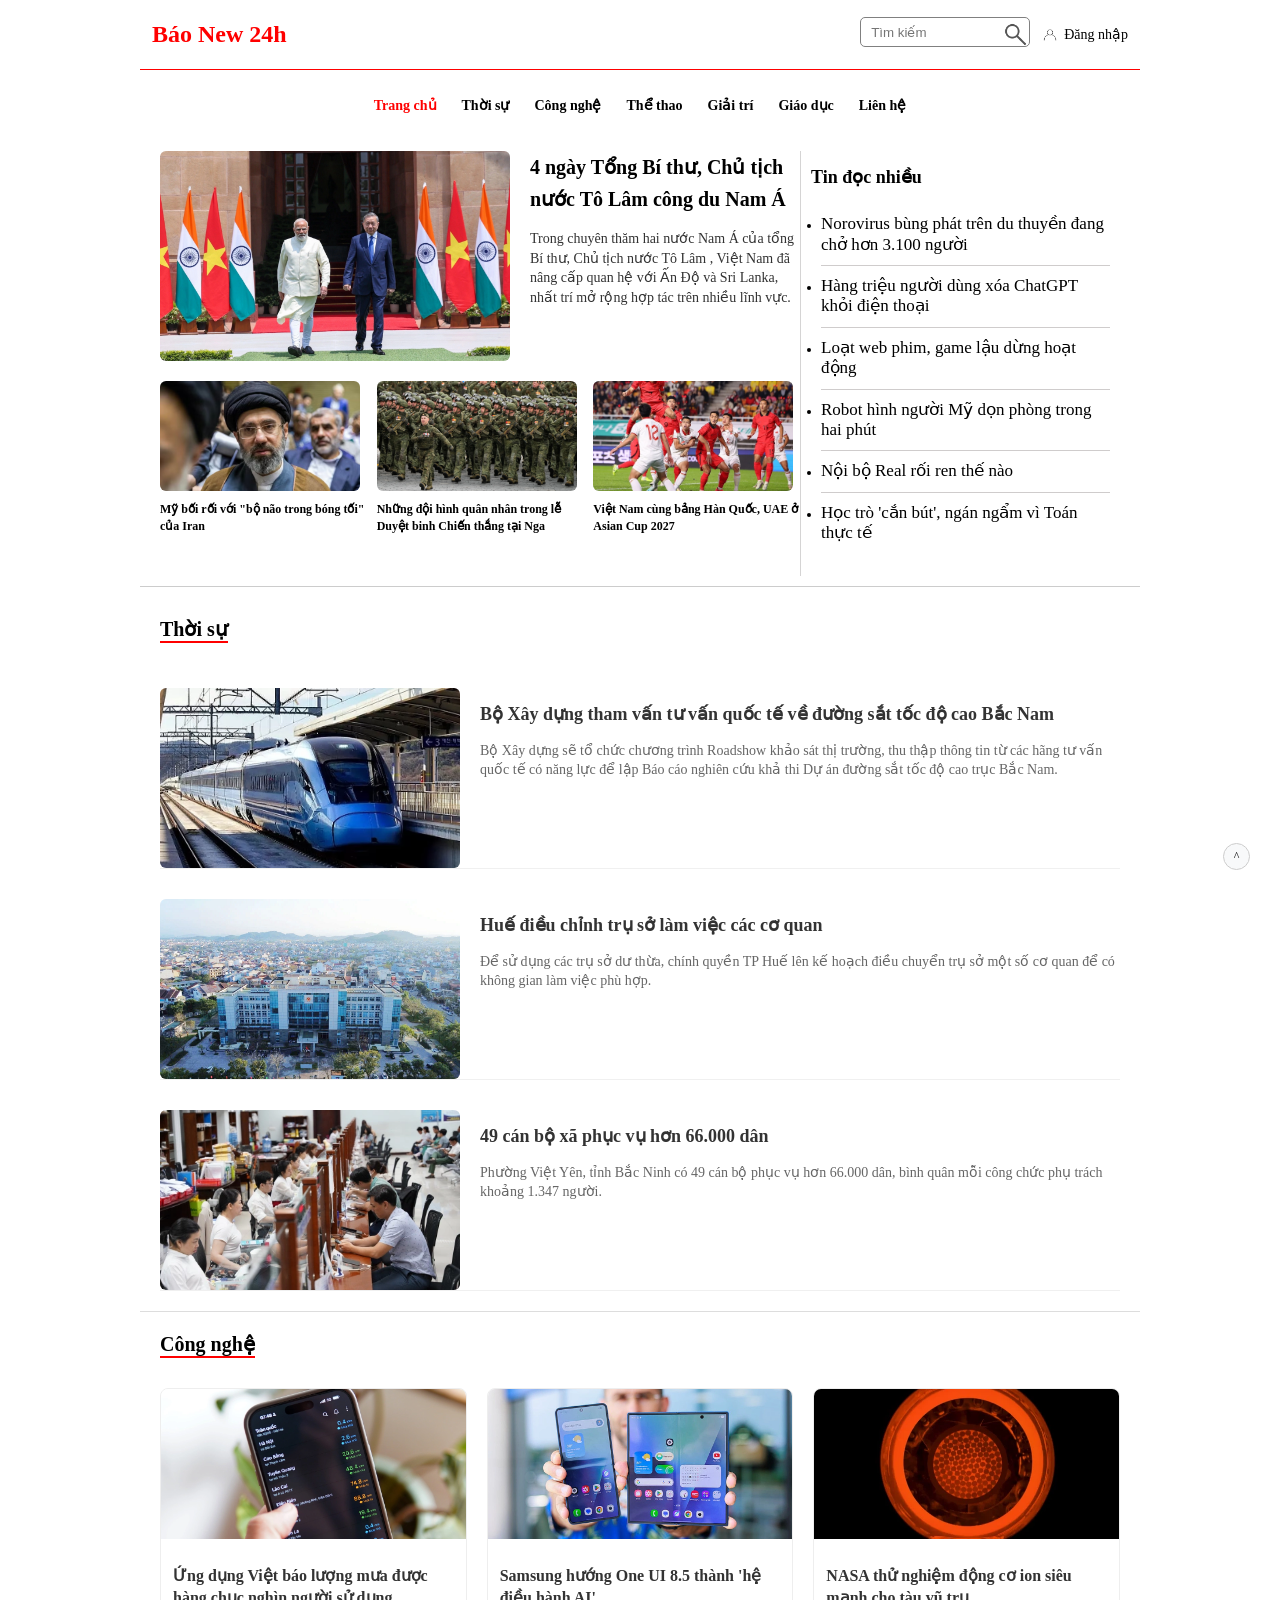
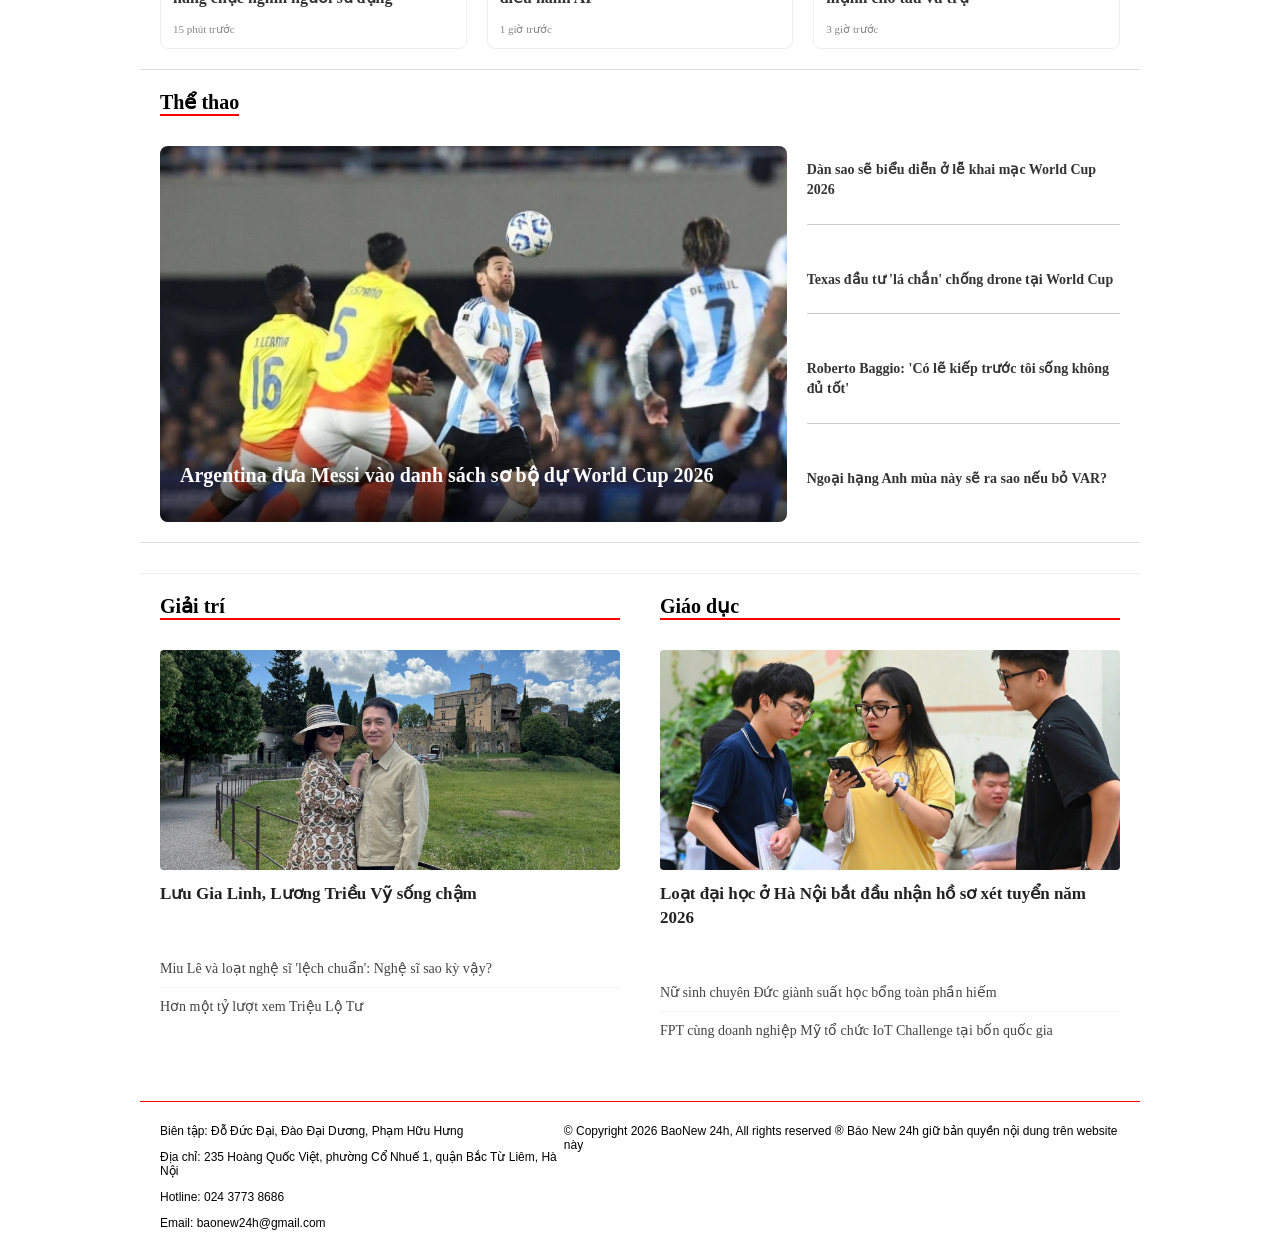
<file: index.html>
<!DOCTYPE html>
<html lang="vi">

<head>
    <meta charset="UTF-8">
    <meta name="viewport" content="width=device-width, initial-scale=1.0">
    <title>Báo điện tử</title>
    <link href="css/styles.css" rel="stylesheet">
</head>

<body>
    <header>
        <h1 style="color: red;">Báo New 24h</h1>
        <div class="header-actions">
            <form class="search-form">
                <div class="search-box">
                    <input type="text" name="q" placeholder="Tìm kiếm">
                    <button type="submit" class="search-btn">
                        <img class="logo" src="img/nut_timkiem.jpg" alt="Nút tìm kiếm">
                    </button>
                </div>
            </form>
            <div class="login-area">
                <img class="login-icon" src="img/login.jpg" alt="Login Icon">
                <a href="dangnhap.html">Đăng nhập</a>
            </div>
        </div>
    </header>
    <nav>
        <a class="active" href="index.html">Trang chủ</a>
        <a href="thoisu.html">Thời sự</a>
        <a href="congnghe.html">Công nghệ</a>
        <a href="thethao.html">Thể thao</a>
        <a href="giaitri.html">Giải trí</a>
        <a href="giaoduc.html">Giáo dục</a>
        <a href="lienhe.html">Liên hệ</a>
    </nav>
    <a class="back-to-top" href="#" title="Lên đâu trang">^</a>
    <div class="content">
        <div class="main-news">

            <div class="featured-article">
                <div class="featured-image">
                    <a>
                        <img src="img/anh1.jpg" title="4 ngày Tổng Bí thư, Chủ tịch nước Tô Lâm công du Nam Á">
                    </a>
                </div>
                <div class="main-featured">
                    <div class="text">
                        <a>4 ngày Tổng Bí thư, Chủ tịch nước Tô Lâm công du Nam Á</a>
                    </div>
                    <div>
                        <p class="text">Trong chuyên thăm hai nước Nam Á của tổng Bí thư, Chủ tịch nước Tô Lâm ,
                            Việt Nam đã nâng cấp quan hệ với Ấn Độ và Sri Lanka, nhất trí mở rộng hợp tác trên nhiều
                            lĩnh vực. </p>
                    </div>
                </div>
            </div>

            <div class="there-columns">
                <div class="small-new text-small">
                    <img class="narrow" src="img/anh2.jpg" title="Mỹ bối rối với 'bộ não trong bóng tối' của Iran">
                    <a>Mỹ bối rối với "bộ não trong bóng tối" của Iran</a>
                </div>
                <div class="small-new text-small">
                    <img class="narrow" src="img/anh3.jpg"
                        title="Những đội hình quân nhân trong lễ Duyệt binh Chiến thắng tại Nga">
                    <a>Những đội hình quân nhân trong lễ Duyệt binh Chiến thắng tại Nga</a>
                </div>
                <div class="small-new text-small">
                    <img class="narrow" src="img/anh4.jpg"
                        title="Việt Nam cùng bảng Hàn Quốc, UAE ở Asian Cup 2027">
                    <a>Việt Nam cùng bảng Hàn Quốc, UAE ở Asian Cup 2027</a>
                </div>
            </div>

        </div>
        <aside class="sidebar">
            <h2>Tin đọc nhiều</h2>
            <div class="tin-doc-nhieu">
                <ul>
                    <li><a title="Norovirus bùng phát trên du thuyền đang chở hơn 3.100 người">Norovirus bùng phát trên
                            du thuyền đang chở hơn 3.100 người</a></li>
                    <li><a title="Hàng triệu người dùng xóa ChatGPT khỏi điện thoại">Hàng triệu người dùng xóa ChatGPT
                            khỏi điện thoại</a></li>
                    <li><a title="Loạt web phim, game lậu dừng hoạt động">Loạt web phim, game lậu dừng hoạt động</a>
                    </li>
                    <li><a title="Robot hình người Mỹ dọn phòng trong hai phút">Robot hình người Mỹ dọn phòng trong hai
                            phút</a></li>
                    <li><a title="Nội bộ Real rối ren thế nào">Nội bộ Real rối ren thế nào</a></li>
                    <li><a title="Học trò 'cắn bút', ngán ngẩm vì Toán thực tế">Học trò 'cắn bút', ngán ngẩm vì Toán
                            thực tế</a></li>
                </ul>
            </div>
        </aside>

    </div>
    <section class="category-section">
        <div class="category-header">
            <a href="thoisu.html" class="category-title">Thời sự</a>
        </div>
        <div class="section-content">
            <article class="news-item-horizontal">
                <div class="image-wrapper">
                    <img class="image" src="img/anh5.jpg"
                        title="Bộ Xây dựng tham vấn tư vấn quốc tế về đường sắt tốc độ cao Bắc Nam">
                </div>
                <div class="news-info">
                    <h3>
                        <a>Bộ Xây dựng tham vấn tư vấn quốc tế về đường sắt tốc độ cao Bắc Nam</a>
                    </h3>
                    <p>Bộ Xây dựng sẽ tổ chức chương trình Roadshow khảo sát thị trường, thu thập thông tin từ các hãng
                        tư vấn quốc tế có năng lực để lập Báo cáo nghiên cứu khả thi Dự án đường sắt tốc độ cao trục Bắc
                        Nam.</p>
                </div>
            </article>
        </div>
        <div class="section-content">
            <article class="news-item-horizontal">
                <div class="image-wrapper">
                    <img class="image" src="img/anh6.jpg" title="Huế điều chỉnh trụ sở làm việc các cơ quan">
                </div>
                <div class="news-info">
                    <h3>
                        <a>Huế điều chỉnh trụ sở làm việc các cơ quan</a>
                    </h3>
                    <p>Để sử dụng các trụ sở dư thừa, chính quyền TP Huế lên kế hoạch điều chuyển trụ sở một số cơ quan
                        để có không gian làm việc phù hợp.</p>
                </div>
            </article>
        </div>
        <div class="section-content">
            <article class="news-item-horizontal">
                <div class="image-wrapper">
                    <img class="image" src="img/anh7.jpg" title="49 cán bộ xã phục vụ hơn 66.000 dân">
                </div>
                <div class="news-info">
                    <h3>
                        <a>49 cán bộ xã phục vụ hơn 66.000 dân</a>
                    </h3>
                    <p>Phường Việt Yên, tỉnh Bắc Ninh có 49 cán bộ phục vụ hơn 66.000 dân, bình quân mỗi công chức phụ
                        trách khoảng 1.347 người.</p>
                </div>
            </article>
        </div>
    </section>

    <section class="category-section">
        <div class="category-header">
            <a class="category-title" href="congnghe.html">Công nghệ</a>
        </div>
        <div class="tech-grid">
            <article class="tech-card">
                <img src="img/anh8.jpg" title="Ứng dụng Việt báo lượng mưa được hàng chục nghìn người sử dụng">
                <div class="tech-info">
                    <h3><a href="#">Ứng dụng Việt báo lượng mưa được hàng chục nghìn người sử dụng</a></h3>
                    <span class="date">15 phút trước</span>
                </div>
            </article>
            <article class="tech-card">
                <img src="img/anh9.jpg" title="Samsung hướng One UI 8.5 thành 'hệ điều hành AI'">
                <div class="tech-info">
                    <h3><a href="#">Samsung hướng One UI 8.5 thành 'hệ điều hành AI'</a></h3>
                    <span class="date">1 giờ trước</span>
                </div>
            </article>
            <article class="tech-card">
                <img src="img/anh10.jpg" title="NASA thử nghiệm động cơ ion siêu mạnh cho tàu vũ trụ">
                <div class="tech-info">
                    <h3><a href="#">NASA thử nghiệm động cơ ion siêu mạnh cho tàu vũ trụ</a></h3>
                    <span class="date">3 giờ trước</span>
                </div>
            </article>
        </div>
    </section>

    <section class="category-section">
        <div class="category-header">
            <a class="category-title" href="thethao.html">Thể thao</a>
        </div>
        <div class="sports-container">
            <article class="sports-main">
                <div class="image-box">
                    <img src="img/anh11.jpg" title="Argentina đưa Messi vào danh sách sơ bộ dự World Cup 2026">
                    <div class="overlay-title">
                        <h3><a href="#">Argentina đưa Messi vào danh sách sơ bộ dự World Cup 2026</a></h3>
                    </div>
                </div>
            </article>
            <aside class="sports-list">
                <article class="sports-sub-item">
                    <h3><a href="#">Dàn sao sẽ biểu diễn ở lễ khai mạc World Cup 2026</a></h3>
                </article>
                <article class="sports-sub-item">
                    <h3><a href="#">Texas đầu tư 'lá chắn' chống drone tại World Cup</a></h3>
                </article>
                <article class="sports-sub-item">
                    <h3><a href="#">Roberto Baggio: 'Có lẽ kiếp trước tôi sống không đủ tốt'</a></h3>
                </article>
                <article class="sports-sub-item">
                    <h3><a href="#">Ngoại hạng Anh mùa này sẽ ra sao nếu bỏ VAR?</a></h3>
                </article>
            </aside>
        </div>
    </section>
    <section class="bottom-grid-section">
        <div class="category-column">
            <div class="category-header">
                <a class="category-title" href="giaitri.html">Giải trí</a>
            </div>
            <article class="mini-card">
                <img src="img/anh12.jpg" title="Lưu Gia Linh, Lương Triều Vỹ sống chậm">
                <h3><a href="#">Lưu Gia Linh, Lương Triều Vỹ sống chậm</a></h3>
            </article>
            <ul class="mini-list">
                <li><a href="#">Miu Lê và loạt nghệ sĩ 'lệch chuẩn': Nghệ sĩ sao kỳ vậy?</a></li>
                <li><a href="#">Hơn một tỷ lượt xem Triệu Lộ Tư</a></li>
            </ul>
        </div>
        <div class="category-column">
            <div class="category-header">
                <a class="category-title" href="giaoduc.html">Giáo dục</a>
            </div>
            <article class="mini-card">
                <img src="img/anh13.jpg" title="Loạt đại học ở Hà Nội bắt đầu nhận hồ sơ xét tuyển năm 2026">
                <h3><a href="#">Loạt đại học ở Hà Nội bắt đầu nhận hồ sơ xét tuyển năm 2026</a></h3>
            </article>
            <ul class="mini-list">
                <li><a href="#">Nữ sinh chuyên Đức giành suất học bổng toàn phần hiếm</a></li>
                <li><a href="#">FPT cùng doanh nghiệp Mỹ tổ chức IoT Challenge tại bốn quốc gia</a></li>
            </ul>
        </div>
    </section>
    <script>
        window.addEventListener('scroll', function () {
            const nav = document.querySelector('nav');
            if (window.scrollY > 0) {
                nav.classList.add('scrolled');
            } else {
                nav.classList.remove('scrolled');
            }
        });
    </script>
    <footer>
        <div>
            <p>Biên tập: Đỗ Đức Đại, Đào Đại Dương, Phạm Hữu Hưng</p>
            <p>Địa chỉ: 235 Hoàng Quốc Việt, phường Cổ Nhuế 1, quận Bắc Từ Liêm, Hà Nội</p>
            <p>Hotline: 024 3773 8686</p>
            <p>Email: baonew24h@gmail.com</p>
        </div>
        <div>
            <p>&copy; Copyright 2026 BaoNew 24h, All rights reserved &reg; Báo New 24h giữ bản quyền nội dung trên
                website này</p>
        </div>
    </footer>
</body>

</html>
</file>
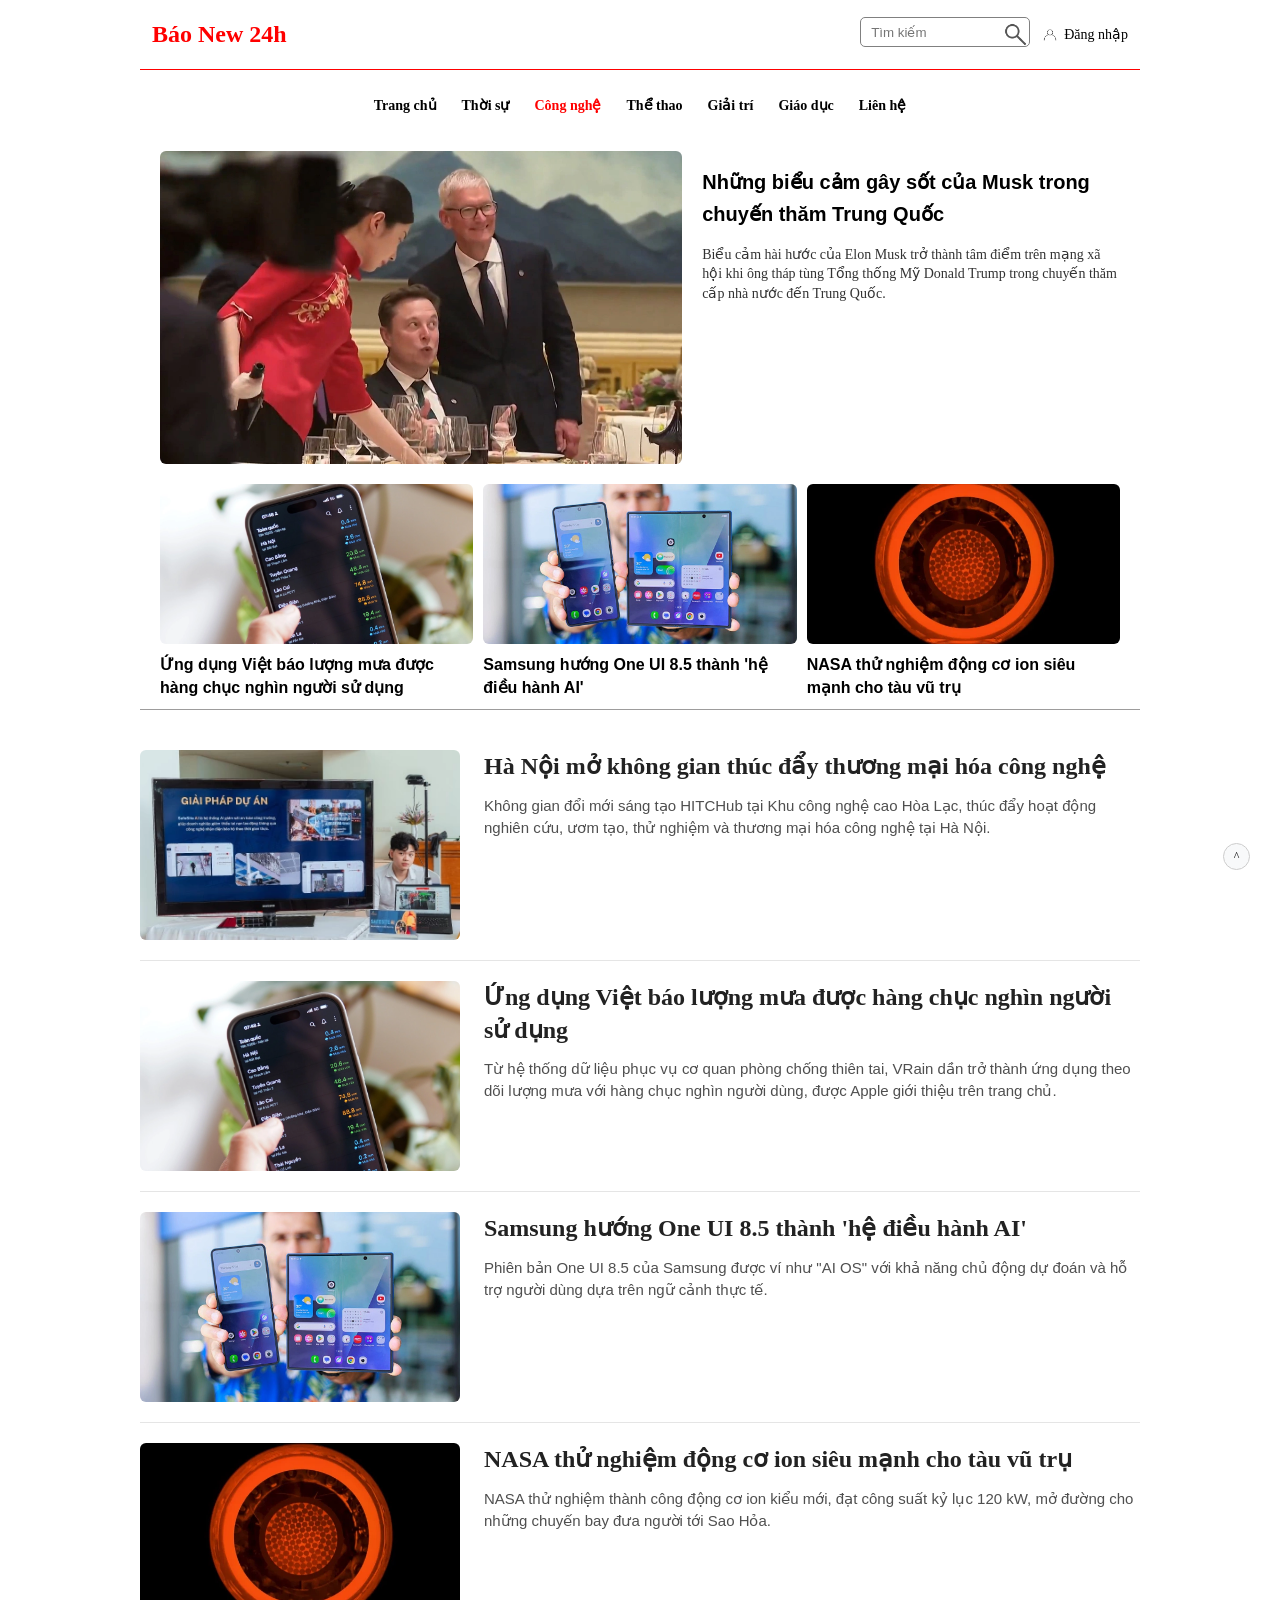
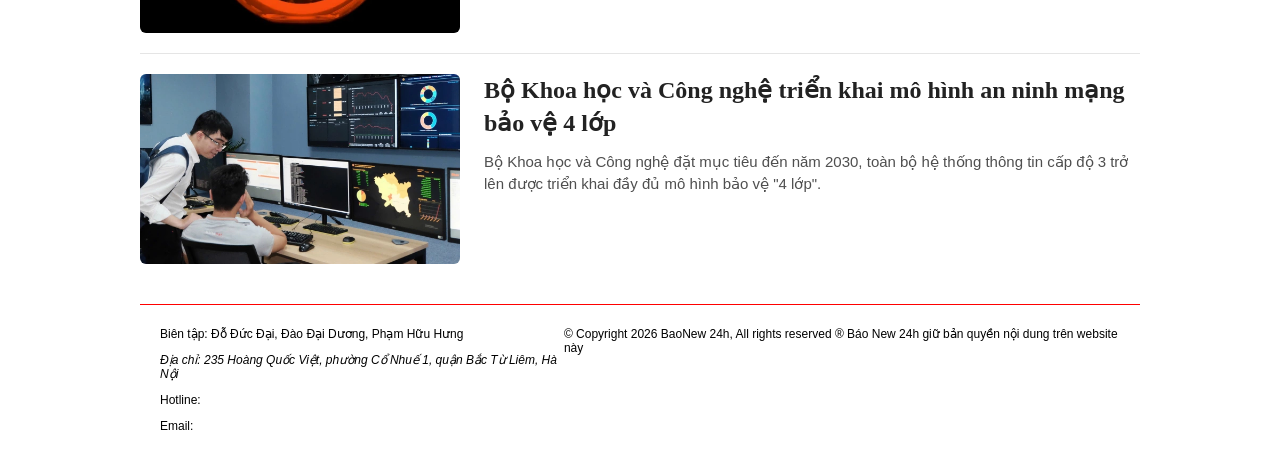
<file: congnghe.html>
<!DOCTYPE html>
<html lang="vi">

<head>
    <meta charset="UTF-8">
    <meta name="viewport" content="width=device-width, initial-scale=1.0">
    <title>Tin công nghệ</title>
    <link href="css/styles.css" rel="stylesheet">
</head>

<body>
    <header>
        <h1 style="color: red;">Báo New 24h</h1>
        <div class="header-actions">
            <form class="search-form" action="#" method="get">
                <div class="search-box">
                    <input type="text" name="q" placeholder="Tìm kiếm" aria-label="Tìm kiếm">
                    <button type="submit" class="search-btn" aria-label="Bấm để tìm kiếm">
                        <img class="logo" src="img/nut_timkiem.jpg" alt="">
                    </button> 
                </div>
            </form>
            <div class="login-area">
                <img class="login-icon" src="img/login.jpg" alt="Login Icon">
                <a href="dangnhap.html">Đăng nhập</a>
            </div>
        </div>
    </header>
    <nav>
        <a href="index.html">Trang chủ</a>
        <a href="thoisu.html">Thời sự</a>
        <a class="active" href="congnghe.html">Công nghệ</a>
        <a href="thethao.html">Thể thao</a>
        <a href="giaitri.html">Giải trí</a>
        <a href="giaoduc.html">Giáo dục</a>
        <a href="ienhe.html">Liên hệ</a>
    </nav>
    <a class="back-to-top" href="#" title="Lên đâu trang">^</a>
    <div class="content1">
        <div class="main-news">
            <div class="featured-article1">
                <div class="featured-image1">
                    <a href="#">
                        <img src="img/anh24.jpg"
                            title="Những biểu cảm gây sốt của Musk trong chuyến thăm Trung Quốc">
                    </a>
                </div>
                <div class="main-featured">
                    <div class="text1">
                        <h2><a href="#">Những biểu cảm gây sốt của Musk trong chuyến thăm Trung Quốc</a></h2>
                    </div>
                    <div>
                        <p class="text1">Biểu cảm hài hước của Elon Musk trở thành tâm điểm trên mạng xã hội khi ông tháp
                            tùng Tổng thống Mỹ Donald Trump
                            trong chuyến thăm cấp nhà nước đến Trung Quốc.
                        </p>
                    </div>
                </div>
            </div>

            <div class="three-columns1">
                <div class="small-new text-small1">
                    <a href="#">
                        <img class="narrow1" src="img/anh8.jpg"
                            title="Ứng dụng Việt báo lượng mưa được hàng chục nghìn người sử dụng">
                    </a>
                    <a href="#">Ứng dụng Việt báo lượng mưa được hàng chục nghìn người sử dụng</a>
                </div>
                <div class="small-new text-small1">
                    <a href="#">
                        <img class="narrow1" src="img/anh9.jpg"
                            title="Samsung hướng One UI 8.5 thành 'hệ điều hành AI'">
                    </a>
                    <a href="#">Samsung hướng One UI 8.5 thành 'hệ điều hành AI'</a>
                </div>
                <div class="small-new text-small1">
                    <a href="#">
                        <img class="narrow1" src="img/anh10.jpg"
                            title="NASA thử nghiệm động cơ ion siêu mạnh cho tàu vũ trụ">
                    </a>
                    <a href="#">NASA thử nghiệm động cơ ion siêu mạnh cho tàu vũ trụ</a>
                </div>
            </div>
        </div>
    </div>
    <div class="news-list-vertical">
        <article class="list-item">
            <a href="#" class="item-thumb">
                <img src="img/anh45.jpg" title="Hà Nội mở không gian thúc đẩy thương mại hóa công nghệ">
            </a>
            <div class="item-details">
                <h2><a href="#">Hà Nội mở không gian thúc đẩy thương mại hóa công nghệ</a></h2>
                <p>Không gian đổi mới sáng tạo HITCHub tại Khu công nghệ cao Hòa Lạc, thúc đẩy hoạt động nghiên cứu, ươm
                    tạo, thử nghiệm và thương mại hóa công nghệ tại Hà Nội.
                </p>
            </div>
        </article>
        <article class="list-item">
            <a href="#" class="item-thumb">
                <img src="img/anh8.jpg" title="Ứng dụng Việt báo lượng mưa được hàng chục nghìn người sử dụng">
            </a>
            <div class="item-details">
                <h2><a href="#">Ứng dụng Việt báo lượng mưa được hàng chục nghìn người sử dụng</a></h2>
                <p>Từ hệ thống dữ liệu phục vụ cơ quan phòng chống thiên tai, VRain dần trở thành ứng dụng theo dõi
                    lượng mưa với hàng chục nghìn người dùng, được Apple giới thiệu trên trang chủ. </p>
            </div>
        </article>
        <article class="list-item">
            <a href="#" class="item-thumb">
                <img src="img/anh9.jpg" title="Samsung hướng One UI 8.5 thành 'hệ điều hành AI'">
            </a>
            <div class="item-details">
                <h2><a href="#">Samsung hướng One UI 8.5 thành 'hệ điều hành AI'</a></h2>
                <p>Phiên bản One UI 8.5 của Samsung được ví như "AI OS" với khả năng chủ động dự đoán và hỗ trợ người
                    dùng dựa trên ngữ cảnh thực tế.</p>
            </div>
        </article>
        <article class="list-item">
            <a href="#" class="item-thumb">
                <img src="img/anh10.jpg" title="NASA thử nghiệm động cơ ion siêu mạnh cho tàu vũ trụ">
            </a>
            <div class="item-details">
                <h2><a href="#">NASA thử nghiệm động cơ ion siêu mạnh cho tàu vũ trụ</a></h2>
                <p>NASA thử nghiệm thành công động cơ ion kiểu mới, đạt công suất kỷ lục 120 kW, mở đường cho những
                    chuyến bay đưa người tới Sao Hỏa.</p>
            </div>
        </article>
        <article class="list-item">
            <a href="#" class="item-thumb">
                <img src="img/anh46.jpg"
                    title="Bộ Khoa học và Công nghệ triển khai mô hình an ninh mạng bảo vệ 4 lớp">
            </a>
            <div class="item-details">
                <h2><a href="#">Bộ Khoa học và Công nghệ triển khai mô hình an ninh mạng bảo vệ 4 lớp</a></h2>
                <p>Bộ Khoa học và Công nghệ đặt mục tiêu đến năm 2030, toàn bộ hệ thống thông tin cấp độ 3 trở lên được
                    triển khai đầy đủ mô hình bảo vệ "4 lớp". </p>
            </div>
        </article>
    </div>
    <footer>
        <div>
            <p>Biên tập: Đỗ Đức Đại, Đào Đại Dương, Phạm Hữu Hưng</p>
            <address>Địa chỉ: 235 Hoàng Quốc Việt, phường Cổ Nhuế 1, quận Bắc Từ Liêm, Hà Nội</address>
            <p>Hotline:</p>
            <p>Email:</p>
        </div>
        <div>
            <p>&copy; Copyright 2026 BaoNew 24h, All rights reserved &reg; Báo New 24h giữ bản quyền nội dung trên
                website này</p>
        </div>
    </footer>
</body>

</html>
</file>
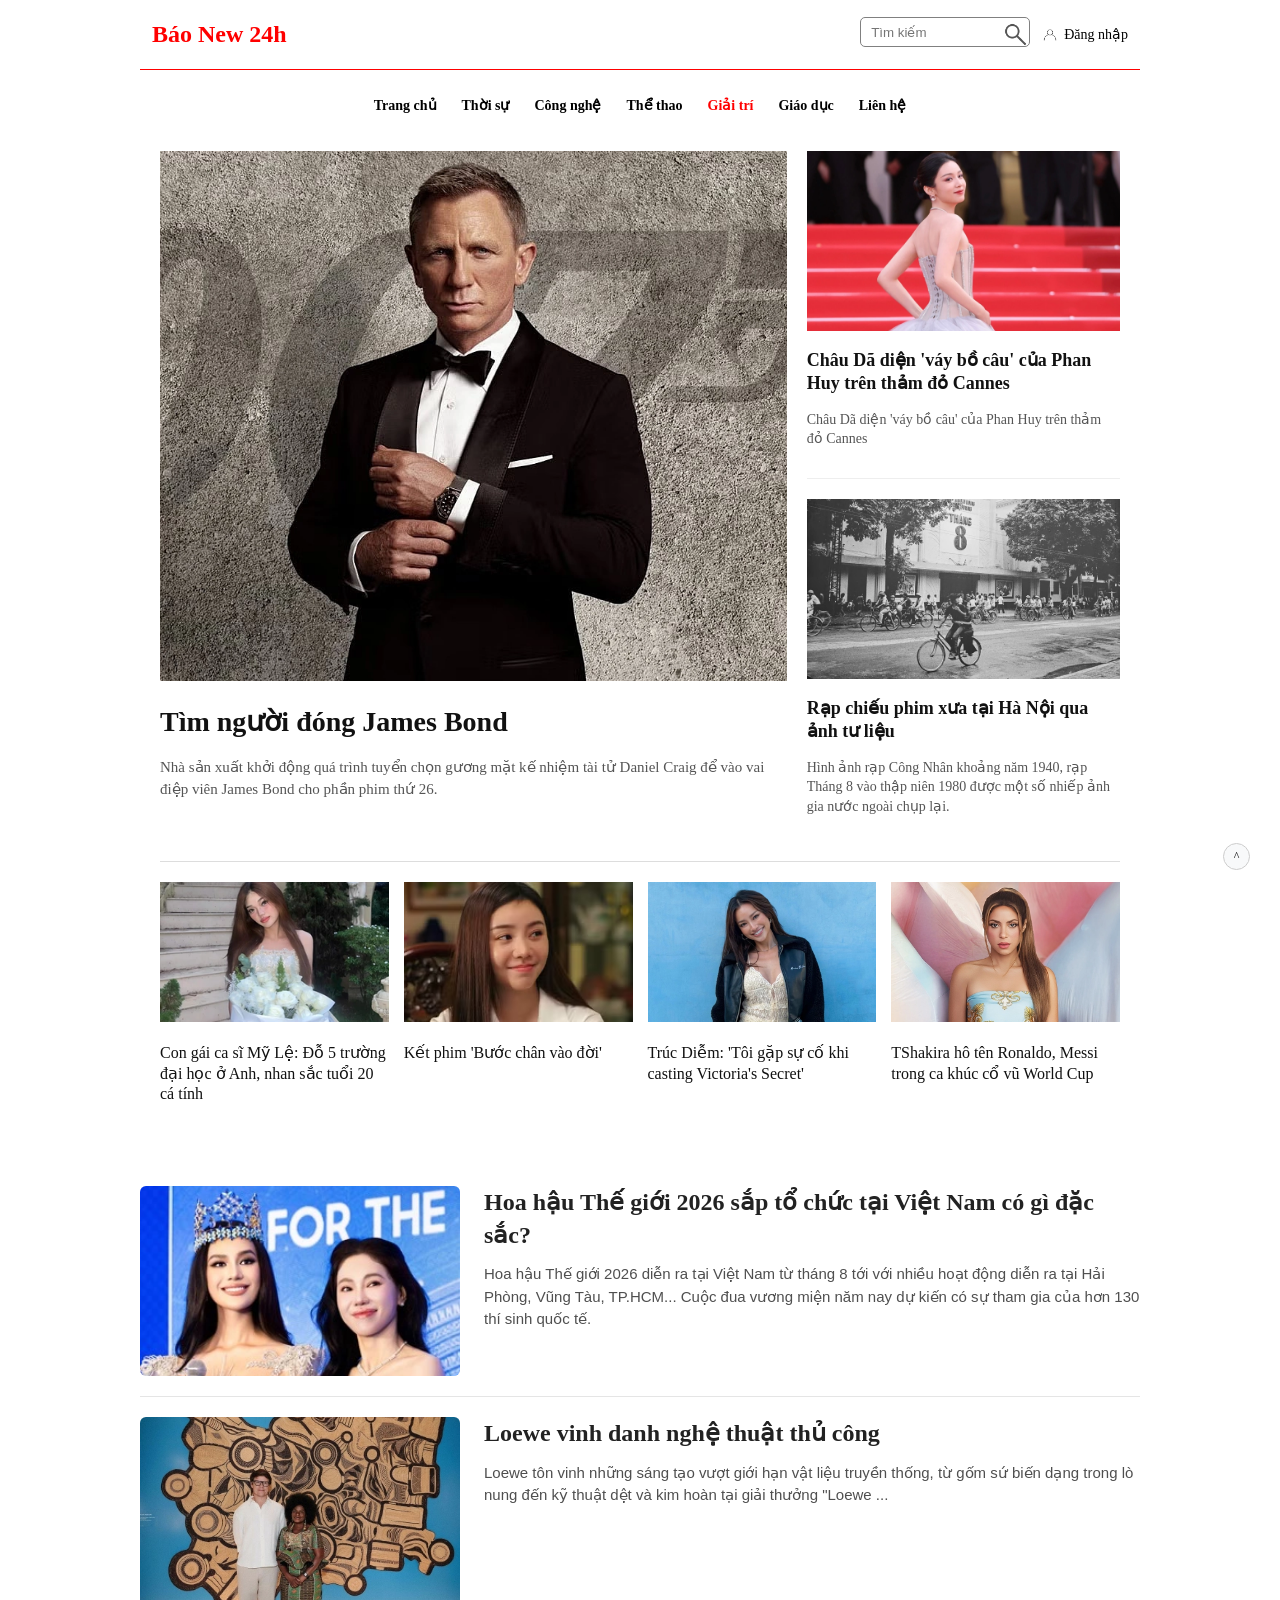
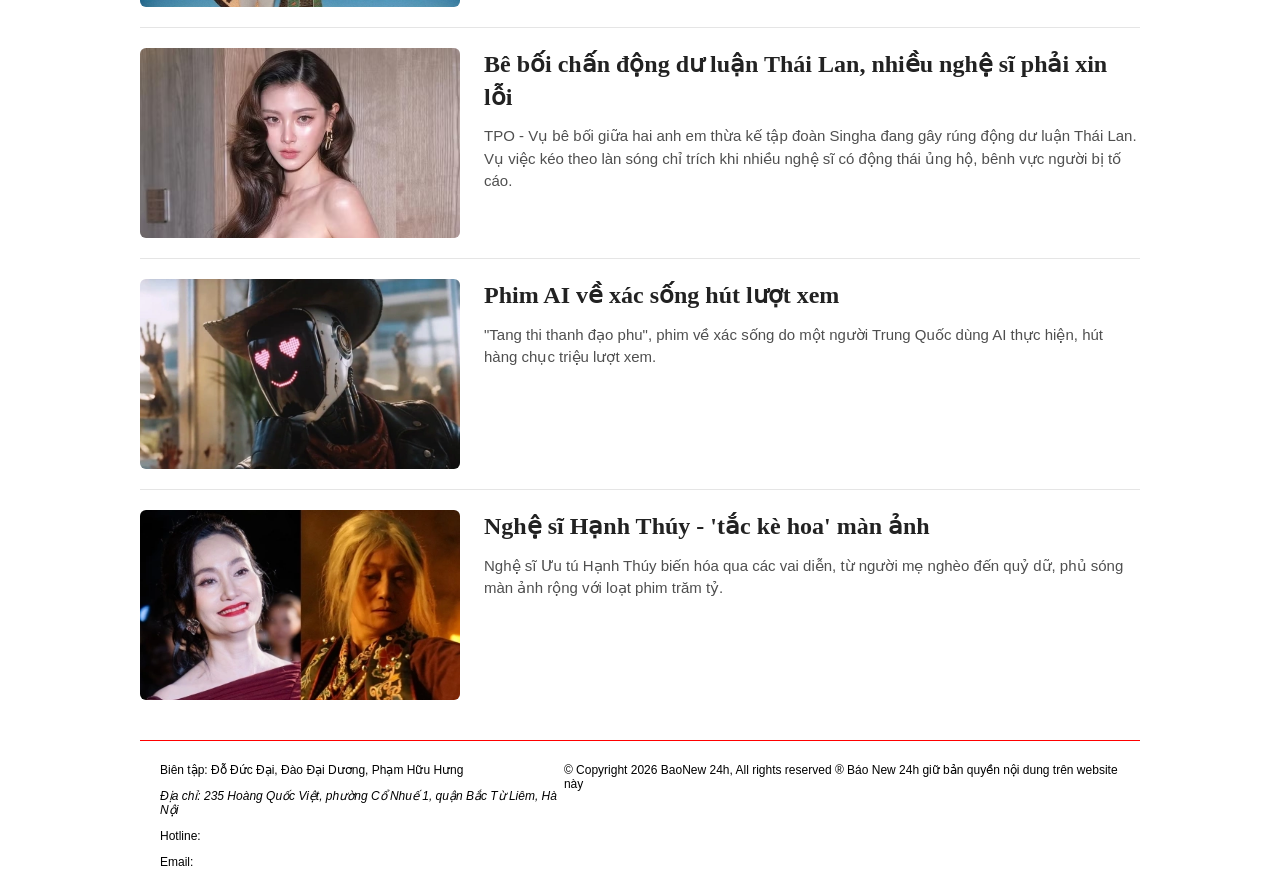
<file: giaitri.html>
<!DOCTYPE html>
<html lang="vi">

<head>
    <meta charset="UTF-8">
    <meta name="viewport" content="width=device-width, initial-scale=1.0">
    <title>Tin giải trí</title>
    <link href="css/styles.css" rel="stylesheet">
</head>

<body>
    <header>
        <h1 style="color: red;">Báo New 24h</h1>
        <div class="header-actions">
            <form class="search-form" action="#" method="get">
                <div class="search-box">
                    <input type="text" name="q" placeholder="Tìm kiếm" aria-label="Tìm kiếm">
                    <button type="submit" class="search-btn" aria-label="Bấm để tìm kiếm">
                        <img class="logo" src="img/nut_timkiem.jpg" alt="">
                    </button>
                </div>
            </form>
            <div class="login-area">
                <img class="login-icon" src="img/login.jpg" alt="Login Icon">
                <a href="dangnhap.html">Đăng nhập</a>
            </div>
        </div>
    </header>
    <nav>
        <a href="index.html">Trang chủ</a>
        <a href="thoisu.html">Thời sự</a>
        <a href="congnghe.html">Công nghệ</a>
        <a href="thethao.html">Thể thao</a>
        <a class="active" href="giaitri.html">Giải trí</a>
        <a href="giaoduc.html">Giáo dục</a>
        <a href="lienhe.html">Liên hệ</a>
    </nav>
    <a class="back-to-top" href="#" title="Lên đâu trang">^</a>
    <div class="container">
        <div class="top-section">
            <article class="main-article">
                <div class="img-wrapper">
                    <a href="#">
                        <img src="img/anh25.jpg" title="Tìm người đóng James Bond">
                    </a>
                </div>
                <div class="article-content">
                    <h2><a href="#">Tìm người đóng James Bond</a></h2>
                    <p>Nhà sản xuất khởi động quá trình tuyển chọn gương mặt kế nhiệm tài tử Daniel Craig để vào vai
                        điệp viên James Bond cho phần phim thứ 26.</p>
                </div>
            </article>

            <div class="side-articles">
                <article class="side-article">
                    <div class="img-wrapper">
                        <a href="#">
                            <img src="img/anh26.jpg"
                                title="Châu Dã diện 'váy bồ câu' của Phan Huy trên thảm đỏ Cannes">
                        </a>
                    </div>
                    <div class="article-content">
                        <h3><a href="#">Châu Dã diện 'váy bồ câu' của Phan Huy trên thảm đỏ Cannes</a></h3>
                        <p>Châu Dã diện 'váy bồ câu' của Phan Huy trên thảm đỏ Cannes</p>
                    </div>
                </article>

                <article class="side-article">
                    <div class="img-wrapper">
                        <a href="#">
                            <img src="img/anh27.jpg" title="Rạp chiếu phim xưa tại Hà Nội qua ảnh tư liệu">
                        </a>
                    </div>
                    <div class="article-content">
                        <h3><a href="#">Rạp chiếu phim xưa tại Hà Nội qua ảnh tư liệu</a></h3>
                        <p>Hình ảnh rạp Công Nhân khoảng năm 1940, rạp Tháng 8 vào thập niên 1980 được một số nhiếp ảnh
                            gia nước ngoài chụp lại.</p>
                    </div>
                </article>
            </div>
        </div>

        <div class="bottom-section">
            <article class="bottom-item">
                <div class="img-wrapper-small">
                    <a href="#">
                        <img src="img/anh31.jpg"
                            title="Con gái ca sĩ Mỹ Lệ: Đỗ 5 trường đại học ở Anh, nhan sắc tuổi 20 cá tính">
                    </a>
                </div>
                <h4><a href="#">Con gái ca sĩ Mỹ Lệ: Đỗ 5 trường đại học ở Anh, nhan sắc tuổi 20 cá tính</a></h4>
            </article>

            <article class="bottom-item">
                <div class="img-wrapper-small">
                    <a href="#">
                        <img src="img/anh30.jpg" title="Kết phim 'Bước chân vào đời'">
                    </a>
                </div>
                <h4><a href="#">Kết phim 'Bước chân vào đời'</a></h4>
            </article>

            <article class="bottom-item">
                <div class="img-wrapper-small">
                    <a href="#">
                        <img src="img/anh28.jpg" title="Trúc Diễm: 'Tôi gặp sự cố khi casting Victoria's Secret'">
                    </a>
                </div>
                <h4><a href="#">Trúc Diễm: 'Tôi gặp sự cố khi casting Victoria's Secret'</a></h4>
            </article>

            <article class="bottom-item">
                <div class="img-wrapper-small">
                    <a href="#">
                        <img src="img/anh29.jpg"
                            title="TShakira hô tên Ronaldo, Messi trong ca khúc cổ vũ World Cup">
                    </a>
                </div>
                <h4><a href="#">TShakira hô tên Ronaldo, Messi trong ca khúc cổ vũ World Cup</a></h4>
            </article>
        </div>
    </div>
    <div class="news-list-vertical">
        <article class="list-item">
            <a href="#" class="item-thumb">
                <img src="img/anh32.jpg" title="Hoa hậu Thế giới 2026 sắp tổ chức tại Việt Nam có gì đặc sắc?">
            </a>
            <div class="item-details">
                <h2><a href="#">Hoa hậu Thế giới 2026 sắp tổ chức tại Việt Nam có gì đặc sắc?</a></h2>
                <p>Hoa hậu Thế giới 2026 diễn ra tại Việt Nam từ tháng 8 tới với nhiều hoạt động diễn ra tại Hải Phòng,
                    Vũng Tàu, TP.HCM... Cuộc đua vương miện năm nay dự kiến có sự tham gia của hơn 130 thí sinh quốc tế.
                </p>
            </div>
        </article>
        <article class="list-item">
            <a href="#" class="item-thumb">
                <img src="img/anh33.jpg" title="Loewe vinh danh nghệ thuật thủ công">
            </a>
            <div class="item-details">
                <h2><a href="#">Loewe vinh danh nghệ thuật thủ công</a></h2>
                <p>Loewe tôn vinh những sáng tạo vượt giới hạn vật liệu truyền thống, từ gốm sứ biến dạng trong lò nung
                    đến kỹ thuật dệt và kim hoàn tại giải thưởng "Loewe ... </p>
            </div>
        </article>
        <article class="list-item">
            <a href="#" class="item-thumb">
                <img src="img/anh34.jpg" title="Bê bối chấn động dư luận Thái Lan, nhiều nghệ sĩ phải xin lỗi">
            </a>
            <div class="item-details">
                <h2><a href="#">Bê bối chấn động dư luận Thái Lan, nhiều nghệ sĩ phải xin lỗi</a></h2>
                <p>TPO - Vụ bê bối giữa hai anh em thừa kế tập đoàn Singha đang gây rúng động dư luận Thái Lan. Vụ việc
                    kéo theo làn sóng chỉ trích khi nhiều nghệ sĩ có động thái ủng hộ, bênh vực người bị tố cáo.</p>
            </div>
        </article>
        <article class="list-item">
            <a href="#" class="item-thumb">
                <img src="img/anh35.jpg" title="Phim AI về xác sống hút lượt xem">
            </a>
            <div class="item-details">
                <h2><a href="#">Phim AI về xác sống hút lượt xem</a></h2>
                <p>"Tang thi thanh đạo phu", phim về xác sống do một người Trung Quốc dùng AI thực hiện, hút hàng chục
                    triệu lượt xem.</p>
            </div>
        </article>
        <article class="list-item">
            <a href="#" class="item-thumb">
                <img src="img/anh36.jpg" title="Nghệ sĩ Hạnh Thúy - 'tắc kè hoa' màn ảnh">
            </a>
            <div class="item-details">
                <h2><a href="#">Nghệ sĩ Hạnh Thúy - 'tắc kè hoa' màn ảnh</a></h2>
                <p>Nghệ sĩ Ưu tú Hạnh Thúy biến hóa qua các vai diễn, từ người mẹ nghèo đến quỷ dữ, phủ sóng màn ảnh
                    rộng với loạt phim trăm tỷ. </p>
            </div>
        </article>
    </div>
    <footer>
        <div>
            <p>Biên tập: Đỗ Đức Đại, Đào Đại Dương, Phạm Hữu Hưng</p>
            <address>Địa chỉ: 235 Hoàng Quốc Việt, phường Cổ Nhuế 1, quận Bắc Từ Liêm, Hà Nội</address>
            <p>Hotline:</p>
            <p>Email:</p>
        </div>
        <div>
            <p>&copy; Copyright 2026 BaoNew 24h, All rights reserved &reg; Báo New 24h giữ bản quyền nội dung trên
                website này</p>
        </div>
    </footer>
</body>

</html>
</file>
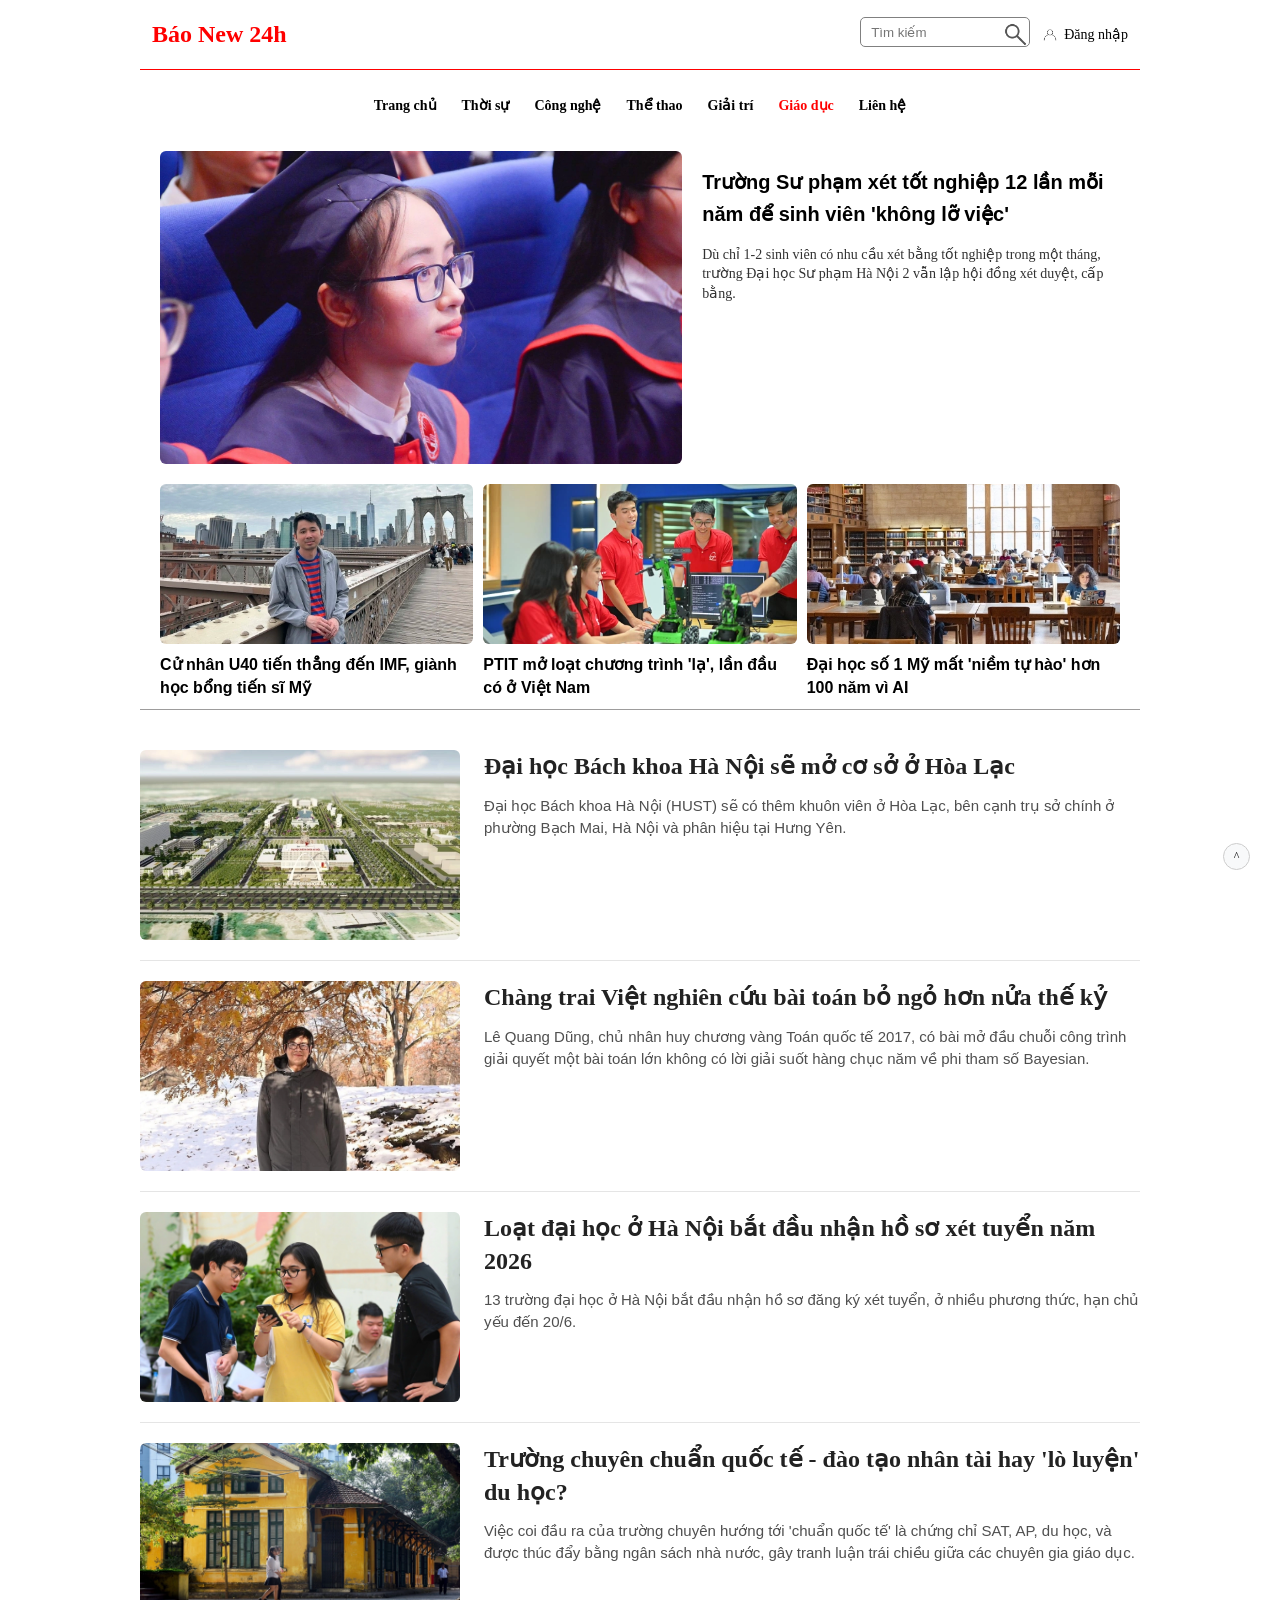
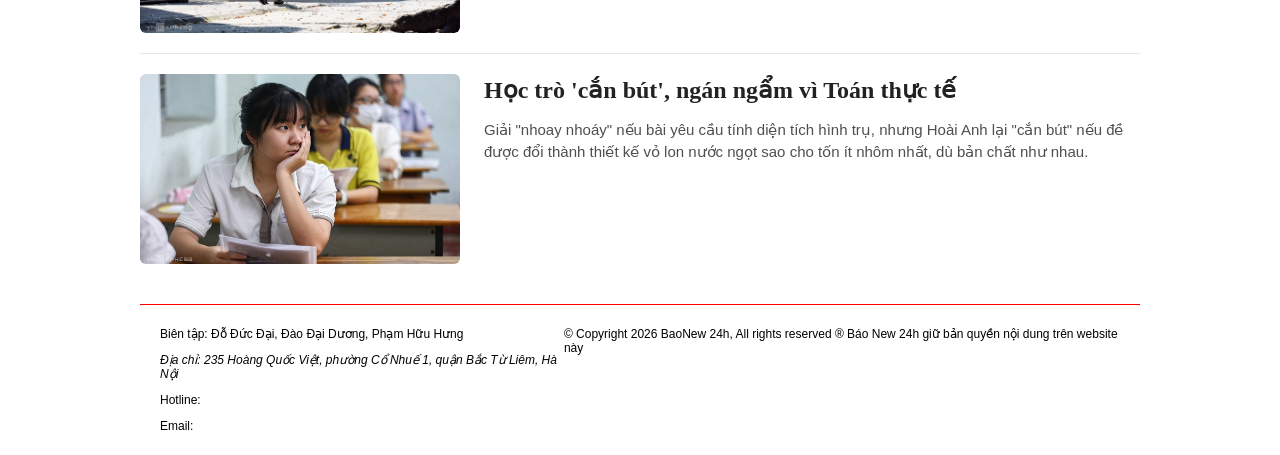
<file: giaoduc.html>
<!DOCTYPE html>
<html lang="vi">

<head>
    <meta charset="UTF-8">
    <meta name="viewport" content="width=device-width, initial-scale=1.0">
    <title>Tin giáo dục</title>
    <link href="css/styles.css" rel="stylesheet">
</head>

<body>
    <header>
        <h1 style="color: red;">Báo New 24h</h1>
        <div class="header-actions">
            <form class="search-form" action="#" method="get">
                <div class="search-box">
                    <input type="text" name="q" placeholder="Tìm kiếm" aria-label="Tìm kiếm">
                    <button type="submit" class="search-btn" aria-label="Bấm để tìm kiếm">
                        <img class="logo" src="img/nut_timkiem.jpg" alt="">
                    </button>
                </div>
            </form>
            <div class="login-area">
                <img class="login-icon" src="img/login.jpg" alt="Login Icon">
                <a href="dangnhap.html">Đăng nhập</a>
            </div>
        </div>
    </header>
    <nav>
        <a href="index.html">Trang chủ</a>
        <a href="thoisu.html">Thời sự</a>
        <a href="congnghe.html">Công nghệ</a>
        <a href="thethao.html">Thể thao</a>
        <a href="giaitri.html">Giải trí</a>
        <a class="active" href="giaoduc.html">Giáo dục</a>
        <a href="lienhe.html">Liên hệ</a>
    </nav>
    <a class="back-to-top" href="#" title="Lên đâu trang">^</a>
    <div class="content1">
        <div class="main-news">
            <div class="featured-article1">
                <div class="featured-image1">
                    <a href="#">
                        <img src="img/anh37.jpg"
                            title="Trường Sư phạm xét tốt nghiệp 12 lần mỗi năm để sinh viên 'không lỡ việc'">
                    </a>
                </div>
                <div class="main-featured">
                    <div class="text1">
                        <h2><a href="#">Trường Sư phạm xét tốt nghiệp 12 lần mỗi năm để sinh viên 'không lỡ việc'</a>
                        </h2>
                    </div>
                    <div>
                        <p class="text1">Dù chỉ 1-2 sinh viên có nhu cầu xét bằng tốt nghiệp trong một tháng, trường Đại
                            học Sư phạm Hà Nội 2 vẫn lập hội đồng xét duyệt, cấp bằng.
                        </p>
                    </div>
                </div>
            </div>

            <div class="three-columns1">
                <div class="small-new text-small1">
                    <a href="#">
                        <img class="narrow1" src="img/anh38.jpg"
                            title="Cử nhân U40 tiến thẳng đến IMF, giành học bổng tiến sĩ Mỹ">
                    </a>
                    <a href="#">Cử nhân U40 tiến thẳng đến IMF, giành học bổng tiến sĩ Mỹ</a>
                </div>
                <div class="small-new text-small1">
                    <a href="#">
                        <img class="narrow1" src="img/anh39.jpg"
                            title="PTIT mở loạt chương trình 'lạ', lần đầu có ở Việt Nam">
                    </a>
                    <a href="#">PTIT mở loạt chương trình 'lạ', lần đầu có ở Việt Nam</a>
                </div>
                <div class="small-new text-small1">
                    <a href="#">
                        <img class="narrow1" src="img/anh40.jpg"
                            title="Đại học số 1 Mỹ mất 'niềm tự hào' hơn 100 năm vì AI">
                    </a>
                    <a href="#">Đại học số 1 Mỹ mất 'niềm tự hào' hơn 100 năm vì AI</a>
                </div>
            </div>
        </div>
    </div>
    <div class="news-list-vertical">
        <article class="list-item">
            <a href="#" class="item-thumb">
                <img src="img/anh41.jpg" title="Đại học Bách khoa Hà Nội sẽ mở cơ sở ở Hòa Lạc">
            </a>
            <div class="item-details">
                <h2><a href="#">Đại học Bách khoa Hà Nội sẽ mở cơ sở ở Hòa Lạc</a></h2>
                <p>Đại học Bách khoa Hà Nội (HUST) sẽ có thêm khuôn viên ở Hòa Lạc, bên cạnh trụ sở chính ở phường Bạch
                    Mai, Hà Nội và phân hiệu tại Hưng Yên.
                </p>
            </div>
        </article>
        <article class="list-item">
            <a href="#" class="item-thumb">
                <img src="img/anh42.jpg" title="Chàng trai Việt nghiên cứu bài toán bỏ ngỏ hơn nửa thế kỷ">
            </a>
            <div class="item-details">
                <h2><a href="#">Chàng trai Việt nghiên cứu bài toán bỏ ngỏ hơn nửa thế kỷ</a></h2>
                <p>Lê Quang Dũng, chủ nhân huy chương vàng Toán quốc tế 2017, có bài mở đầu chuỗi công trình giải quyết
                    một bài toán lớn không có lời giải suốt hàng chục năm về phi tham số Bayesian. </p>
            </div>
        </article>
        <article class="list-item">
            <a href="#" class="item-thumb">
                <img src="img/anh13.jpg" title="Loạt đại học ở Hà Nội bắt đầu nhận hồ sơ xét tuyển năm 2026">
            </a>
            <div class="item-details">
                <h2><a href="#">Loạt đại học ở Hà Nội bắt đầu nhận hồ sơ xét tuyển năm 2026</a></h2>
                <p>13 trường đại học ở Hà Nội bắt đầu nhận hồ sơ đăng ký xét tuyển, ở nhiều phương thức, hạn chủ yếu đến
                    20/6.</p>
            </div>
        </article>
        <article class="list-item">
            <a href="#" class="item-thumb">
                <img src="img/anh43.jpg"
                    title="Trường chuyên chuẩn quốc tế - đào tạo nhân tài hay 'lò luyện' du học?">
            </a>
            <div class="item-details">
                <h2><a href="#">Trường chuyên chuẩn quốc tế - đào tạo nhân tài hay 'lò luyện' du học?</a></h2>
                <p>Việc coi đầu ra của trường chuyên hướng tới 'chuẩn quốc tế' là chứng chỉ SAT, AP, du học,
                    và được thúc đẩy bằng ngân sách nhà nước, gây tranh luận trái chiều giữa các chuyên gia giáo dục.
                </p>
            </div>
        </article>
        <article class="list-item">
            <a href="#" class="item-thumb">
                <img src="img/anh44.jpg" title="Học trò 'cắn bút', ngán ngẩm vì Toán thực tế">
            </a>
            <div class="item-details">
                <h2><a href="#">Học trò 'cắn bút', ngán ngẩm vì Toán thực tế</a></h2>
                <p>Giải "nhoay nhoáy" nếu bài yêu cầu tính diện tích hình trụ, nhưng Hoài Anh lại "cắn bút" nếu đề
                    được đổi thành thiết kế vỏ lon nước ngọt sao cho tốn ít nhôm nhất, dù bản chất như nhau. </p>
            </div>
        </article>
    </div>
    <footer>
        <div>
            <p>Biên tập: Đỗ Đức Đại, Đào Đại Dương, Phạm Hữu Hưng</p>
            <address>Địa chỉ: 235 Hoàng Quốc Việt, phường Cổ Nhuế 1, quận Bắc Từ Liêm, Hà Nội</address>
            <p>Hotline:</p>
            <p>Email:</p>
        </div>
        <div>
            <p>&copy; Copyright 2026 BaoNew 24h, All rights reserved &reg; Báo New 24h giữ bản quyền nội dung trên
                website này</p>
        </div>
    </footer>
</body>

</html>
</file>
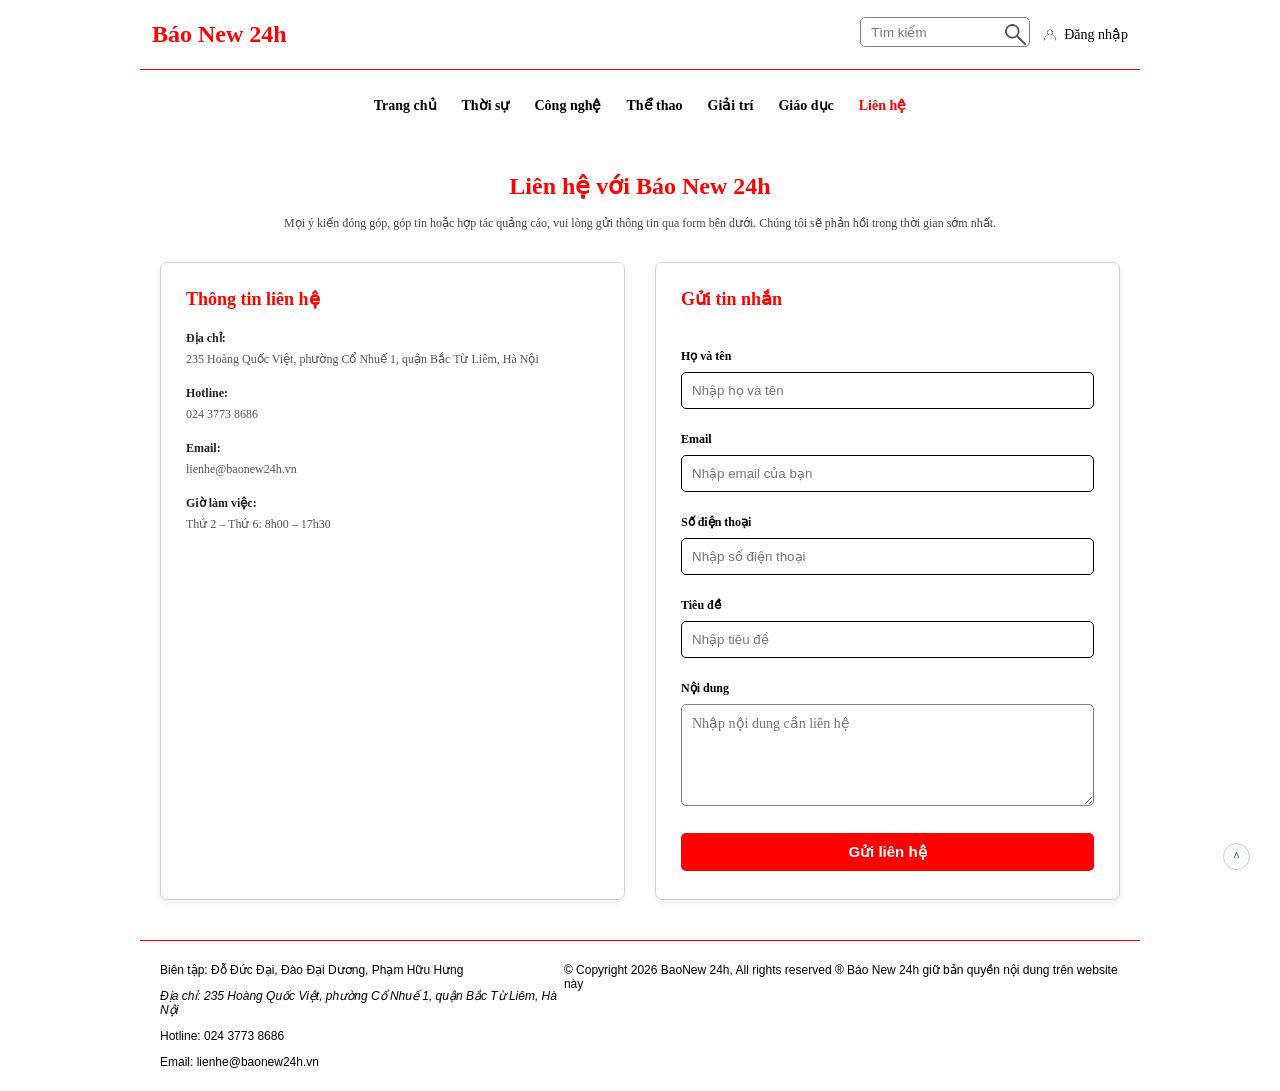
<file: lienhe.html>
<!DOCTYPE html>
<html lang="vi">

<head>
    <meta charset="UTF-8">
    <meta name="viewport" content="width=device-width, initial-scale=1.0">
    <title>Liên hệ</title>
    <link href="css/styles.css" rel="stylesheet">
</head>

<body>
    <header>
        <h1 style="color: red;">Báo New 24h</h1>
        <div class="header-actions">
            <form class="search-form">
                <div class="search-box">
                    <input type="text" name="q" placeholder="Tìm kiếm">
                    <button type="submit" class="search-btn">
                        <img class="logo" src="img/nut_timkiem.jpg" alt="Nút tìm kiếm">
                    </button>
                </div>
            </form>
            <div class="login-area">
                <img class="login-icon" src="img/login.jpg" alt="Login Icon">
                <a href="dangnhap.html">Đăng nhập</a>
            </div>
        </div>
    </header>
    <nav>
        <a href="index.html">Trang chủ</a>
        <a href="thoisu.html">Thời sự</a>
        <a href="congnghe.html">Công nghệ</a>
        <a href="thethao.html">Thể thao</a>
        <a href="giaitri.html">Giải trí</a>
        <a href="giaoduc.html">Giáo dục</a>
        <a class="active" href="lienhe.html">Liên hệ</a>
    </nav>
    <a class="back-to-top" href="#" title="Lên đầu trang">^</a>

    <main class="contact-page">
        <h2 class="page-title">Liên hệ với Báo New 24h</h2>
        <p class="page-desc">Mọi ý kiến đóng góp, góp tin hoặc hợp tác quảng cáo, vui lòng gửi thông tin qua form bên dưới. Chúng tôi sẽ phản hồi trong thời gian sớm nhất.</p>

        <div class="contact-layout">
            <section class="contact-info">
                <h3>Thông tin liên hệ</h3>
                <ul>
                    <li>
                        <strong>Địa chỉ:</strong>
                        <p>235 Hoàng Quốc Việt, phường Cổ Nhuế 1, quận Bắc Từ Liêm, Hà Nội</p>
                    </li>
                    <li>
                        <strong>Hotline:</strong>
                        <p>024 3773 8686</p>
                    </li>
                    <li>
                        <strong>Email:</strong>
                        <p>lienhe@baonew24h.vn</p>
                    </li>
                    <li>
                        <strong>Giờ làm việc:</strong>
                        <p>Thứ 2 – Thứ 6: 8h00 – 17h30</p>
                    </li>
                </ul>
            </section>

            <section class="contact-form-box">
                <h3>Gửi tin nhắn</h3>
                <form id="contact-form">
                    <div id="form-error" class="error-message"></div>

                    <label for="fullname">Họ và tên</label>
                    <input id="fullname" type="text" placeholder="Nhập họ và tên">
                    <div id="fullname-error" class="error-message"></div>

                    <label for="email">Email</label>
                    <input id="email" type="email" placeholder="Nhập email của bạn">
                    <div id="email-error" class="error-message"></div>

                    <label for="phone">Số điện thoại</label>
                    <input id="phone" type="tel" placeholder="Nhập số điện thoại">
                    <div id="phone-error" class="error-message"></div>

                    <label for="subject">Tiêu đề</label>
                    <input id="subject" type="text" placeholder="Nhập tiêu đề">
                    <div id="subject-error" class="error-message"></div>

                    <label for="message">Nội dung</label>
                    <textarea id="message" rows="5" placeholder="Nhập nội dung cần liên hệ"></textarea>
                    <div id="message-error" class="error-message"></div>

                    <button type="submit">Gửi liên hệ</button>
                </form>
            </section>
        </div>
    </main>

    <footer>
        <div>
            <p>Biên tập: Đỗ Đức Đại, Đào Đại Dương, Phạm Hữu Hưng</p>
            <address>Địa chỉ: 235 Hoàng Quốc Việt, phường Cổ Nhuế 1, quận Bắc Từ Liêm, Hà Nội</address>
            <p>Hotline: 024 3773 8686</p>
            <p>Email: lienhe@baonew24h.vn</p>
        </div>
        <div>
            <p>&copy; Copyright 2026 BaoNew 24h, All rights reserved &reg; Báo New 24h giữ bản quyền nội dung trên
                website này</p>
        </div>
    </footer>
    <script src="js/lienhe.js"></script>
</body>

</html>
</file>
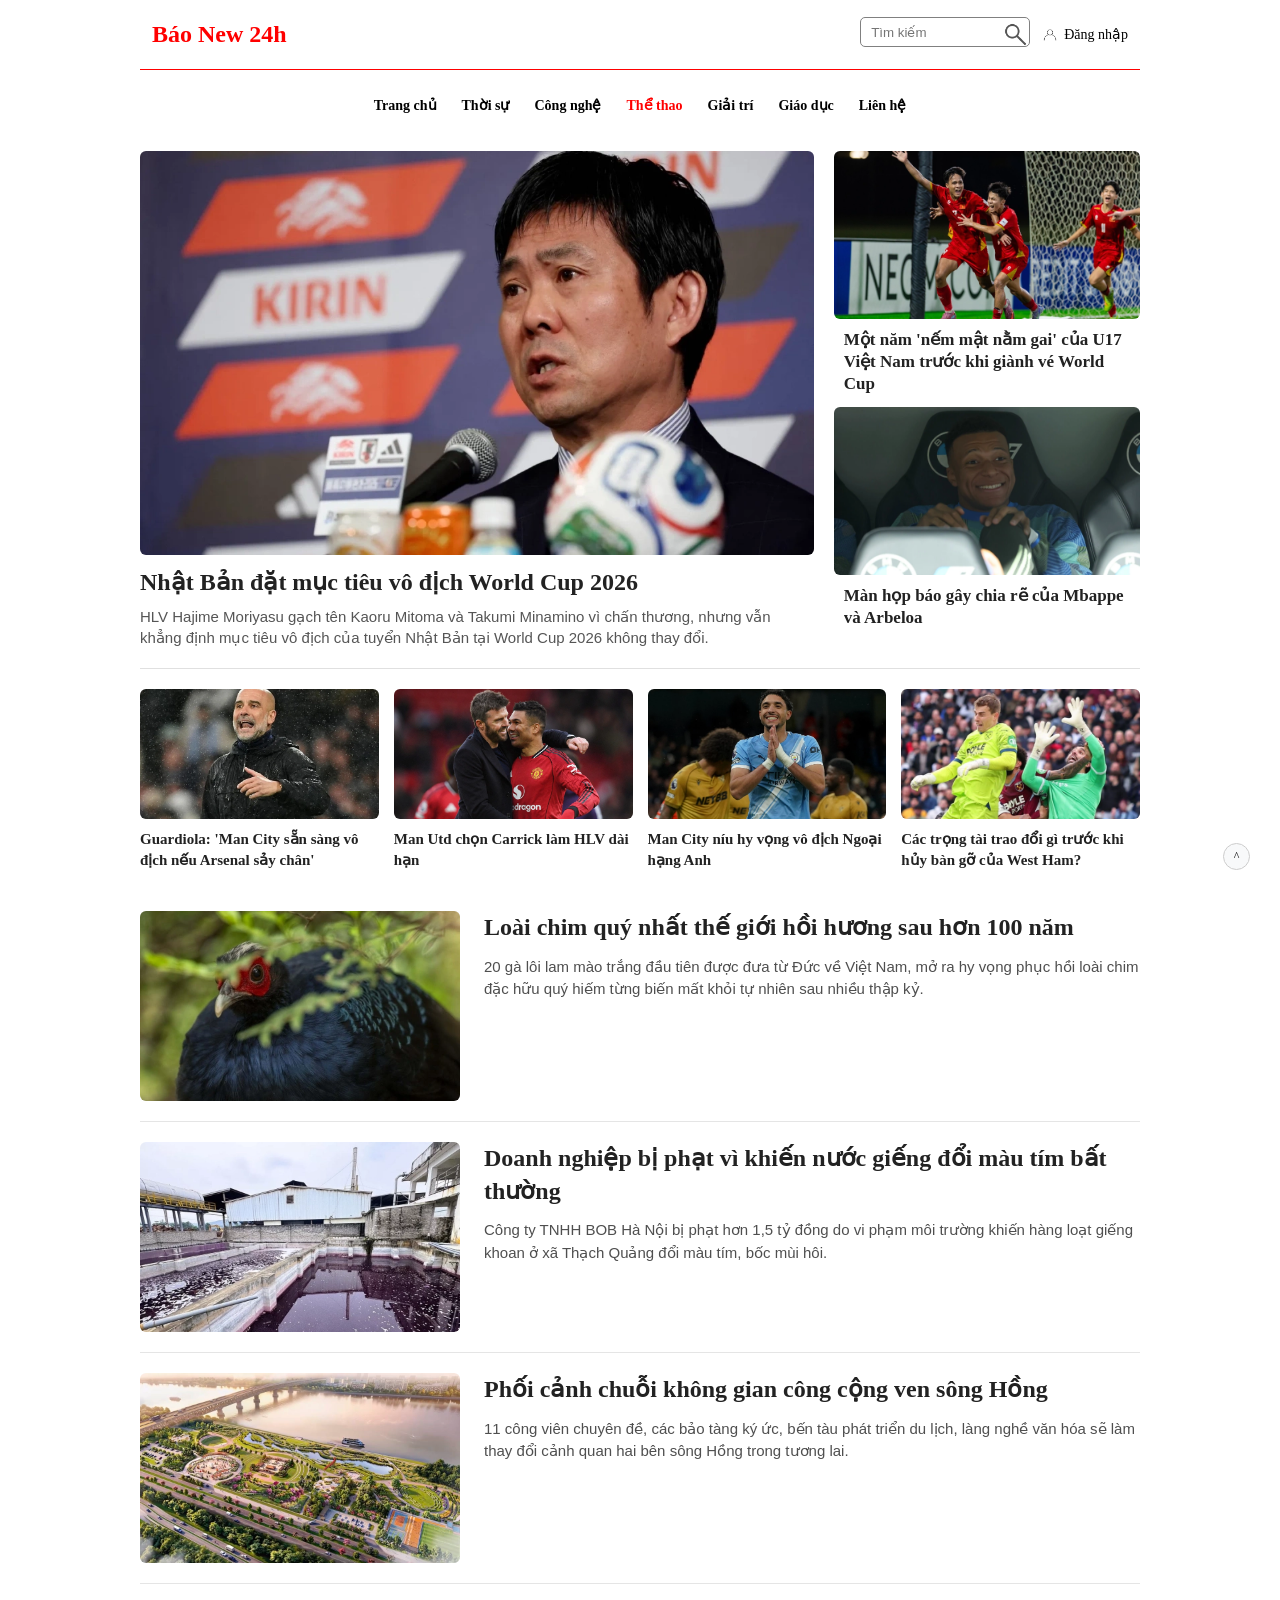
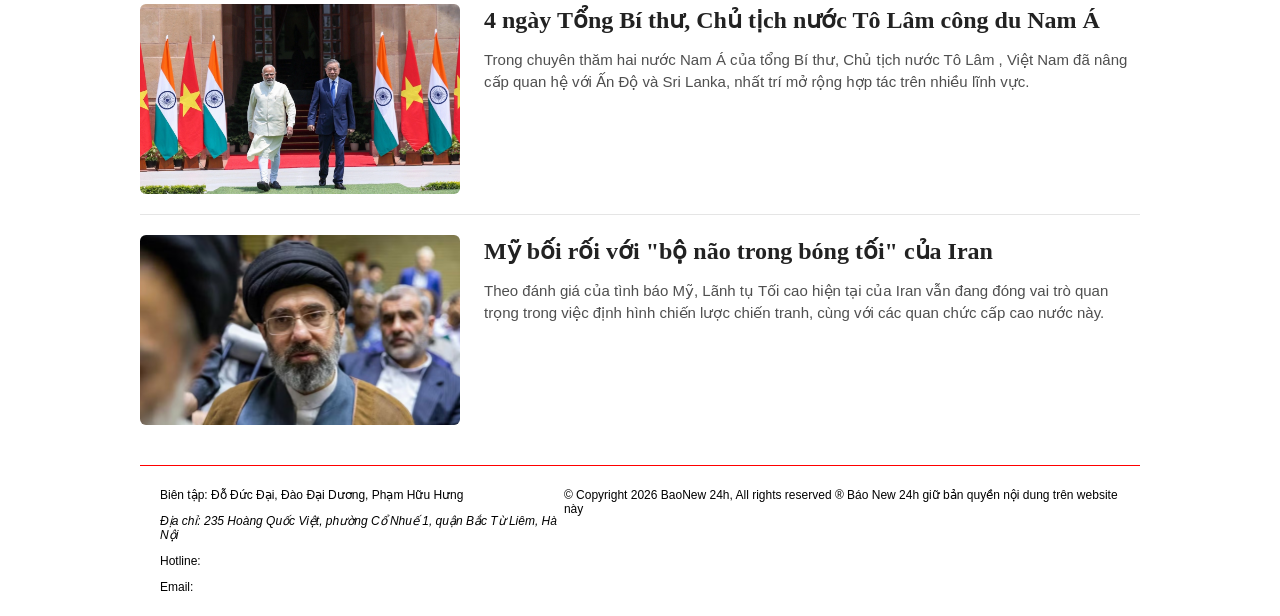
<file: thethao.html>
<!DOCTYPE html>
<html lang="vi">

<head>
    <meta charset="UTF-8">
    <meta name="viewport" content="width=device-width, initial-scale=1.0">
    <title>Tin thể thao</title>
    <link href="css/styles.css" rel="stylesheet">
</head>

<body>
    <header>
        <h1 style="color: red;">Báo New 24h</h1>
        <div class="header-actions">
            <form class="search-form" action="#" method="get">
                <div class="search-box">
                    <input type="text" name="q" placeholder="Tìm kiếm" aria-label="Tìm kiếm">
                    <button type="submit" class="search-btn" aria-label="Bấm để tìm kiếm">
                        <img class="logo" src="img/nut_timkiem.jpg" alt="">
                    </button>
                </div>
            </form>
            <div class="login-area">
                <img class="login-icon" src="img/login.jpg" alt="Login Icon">
                <a href="dangnhap.html">Đăng nhập</a>
            </div>
        </div>
    </header>
    <nav>
        <a href="index.html">Trang chủ</a>
        <a href="thoisu.html">Thời sự</a>
        <a href="congnghe.html">Công nghệ</a>
        <a class="active" href="thethao.html">Thể thao</a>
        <a href="giaitri.html">Giải trí</a>
        <a href="giaoduc.html">Giáo dục</a>
        <a href="lienhe.html">Liên hệ</a>
    </nav>
    <a class="back-to-top" href="#" title="Lên đâu trang">^</a>
    <div class="layout">
        <div class="top-news">
            <article class="main-news-item">
                <a href="#">
                    <img src="img/anh47.jpg" title="Nhật Bản đặt mục tiêu vô địch World Cup 2026">
                </a>
                <h2><a href="#">Nhật Bản đặt mục tiêu vô địch World Cup 2026</a></h2>
                <p>HLV Hajime Moriyasu gạch tên Kaoru Mitoma và Takumi Minamino vì chấn thương, nhưng vẫn khẳng định mục
                    tiêu vô địch của tuyển Nhật Bản tại World Cup 2026 không thay đổi.</p>
            </article>
            <div class="side-news">
                <article class="side-news-item">
                    <a href="#">
                        <img src="img/anh48.jpg" title="Một năm 'nếm mật nằm gai' của U17 Việt Nam trước khi giành vé World Cup">
                    </a>
                    <h3><a href="#">Một năm 'nếm mật nằm gai' của U17 Việt Nam trước khi giành vé World Cup</a></h3>
                </article>
                <article class="side-news-item">
                    <a href="#">
                        <img src="img/anh49.jpg" title="Màn họp báo gây chia rẽ của Mbappe và Arbeloa">
                    </a>
                    <h3><a href="#">Màn họp báo gây chia rẽ của Mbappe và Arbeloa</a></h3>
                </article>
            </div>
        </div>
        <hr class="divider-line">
        <div class="bottom-news">
            <article class="small-news-item">
                <a href="#">
                    <img src="img/anh50.jpg"
                        title="Guardiola: 'Man City sẵn sàng vô địch nếu Arsenal sảy chân'">
                </a>
                <h3><a href="#">Guardiola: 'Man City sẵn sàng vô địch nếu Arsenal sảy chân'</a></h3>
            </article>
            <article class="small-news-item">
                <a href="#">
                    <img src="img/anh51.jpg"
                        title="Man Utd chọn Carrick làm HLV dài hạn">
                </a>
                <h3><a href="#">Man Utd chọn Carrick làm HLV dài hạn</a></h3>
            </article>
            <article class="small-news-item">
                <a href="#">
                    <img src="img/anh52.jpg" title="Man City níu hy vọng vô địch Ngoại hạng Anh">
                </a>
                <h3><a href="#">Man City níu hy vọng vô địch Ngoại hạng Anh</a></h3>
            </article>
            <article class="small-news-item">
                <a href="#">
                    <img src="img/anh53.jpg"
                        title="Các trọng tài trao đổi gì trước khi hủy bàn gỡ của West Ham?">
                </a>
                <h3><a href="#">Các trọng tài trao đổi gì trước khi hủy bàn gỡ của West Ham?</a>
                </h3>
            </article>
        </div>
    </div>
    <div class="news-list-vertical">
        <article class="list-item">
            <a href="#" class="item-thumb">
                <img src="img/anh17.jpg" title="Loài chim quý nhất thế giới hồi hương sau hơn 100 năm">
            </a>
            <div class="item-details">
                <h2><a href="#">Loài chim quý nhất thế giới hồi hương sau hơn 100 năm</a></h2>
                <p>20 gà lôi lam mào trắng đầu tiên được đưa từ Đức về Việt Nam, mở ra hy vọng phục hồi loài chim đặc
                    hữu quý hiếm từng biến mất khỏi tự nhiên sau nhiều thập kỷ.</p>
            </div>
        </article>
        <article class="list-item">
            <a href="#" class="item-thumb">
                <img src="img/anh18.jpg" title="Doanh nghiệp bị phạt vì khiến nước giếng đổi màu tím bất thường">
            </a>
            <div class="item-details">
                <h2><a href="#">Doanh nghiệp bị phạt vì khiến nước giếng đổi màu tím bất thường</a></h2>
                <p>Công ty TNHH BOB Hà Nội bị phạt hơn 1,5 tỷ đồng do vi
                    phạm môi trường khiến hàng loạt giếng khoan ở xã Thạch Quảng đổi màu tím, bốc mùi hôi.</p>
            </div>
        </article>
        <article class="list-item">
            <a href="#" class="item-thumb">
                <img src="img/anh19.jpg" title="Phối cảnh chuỗi không gian công cộng ven sông Hồng">
            </a>
            <div class="item-details">
                <h2><a href="#">Phối cảnh chuỗi không gian công cộng ven sông Hồng</a></h2>
                <p>11 công viên chuyên đề, các bảo tàng ký ức, bến tàu phát
                    triển du lịch, làng nghề văn hóa sẽ làm thay đổi cảnh quan hai bên sông Hồng trong tương lai.</p>
            </div>
        </article>
        <article class="list-item">
            <a href="#" class="item-thumb">
                <img src="img/anh1.jpg" title="4 ngày Tổng Bí thư, Chủ tịch nước Tô Lâm công du Nam Á">
            </a>
            <div class="item-details">
                <h2><a href="#">4 ngày Tổng Bí thư, Chủ tịch nước Tô Lâm công du Nam Á</a></h2>
                <p>Trong chuyên thăm hai nước Nam Á của tổng Bí thư, Chủ tịch nước Tô Lâm , Việt Nam đã nâng cấp quan hệ
                    với Ấn Độ và Sri Lanka,
                    nhất trí mở rộng hợp tác trên nhiều lĩnh vực.</p>
            </div>
        </article>
        <article class="list-item">
            <a href="#" class="item-thumb">
                <img src="img/anh2.jpg" title="Mỹ bối rối với 'bộ não trong bóng tối' của Iran">
            </a>
            <div class="item-details">
                <h2><a href="#">Mỹ bối rối với "bộ não trong bóng tối" của Iran</a></h2>
                <p>Theo đánh giá của tình báo Mỹ, Lãnh tụ Tối cao hiện tại của Iran vẫn đang đóng vai trò quan trọng
                    trong việc định hình chiến lược chiến tranh,
                    cùng với các quan chức cấp cao nước này.</p>
            </div>
        </article>
    </div>
    <footer>
        <div>
            <p>Biên tập: Đỗ Đức Đại, Đào Đại Dương, Phạm Hữu Hưng</p>
            <address>Địa chỉ: 235 Hoàng Quốc Việt, phường Cổ Nhuế 1, quận Bắc Từ Liêm, Hà Nội</address>
            <p>Hotline:</p>
            <p>Email:</p>
        </div>
        <div>
            <p>&copy; Copyright 2026 BaoNew 24h, All rights reserved &reg; Báo New 24h giữ bản quyền nội dung trên
                website này</p>
        </div>
    </footer>
</body>

</html>
</file>
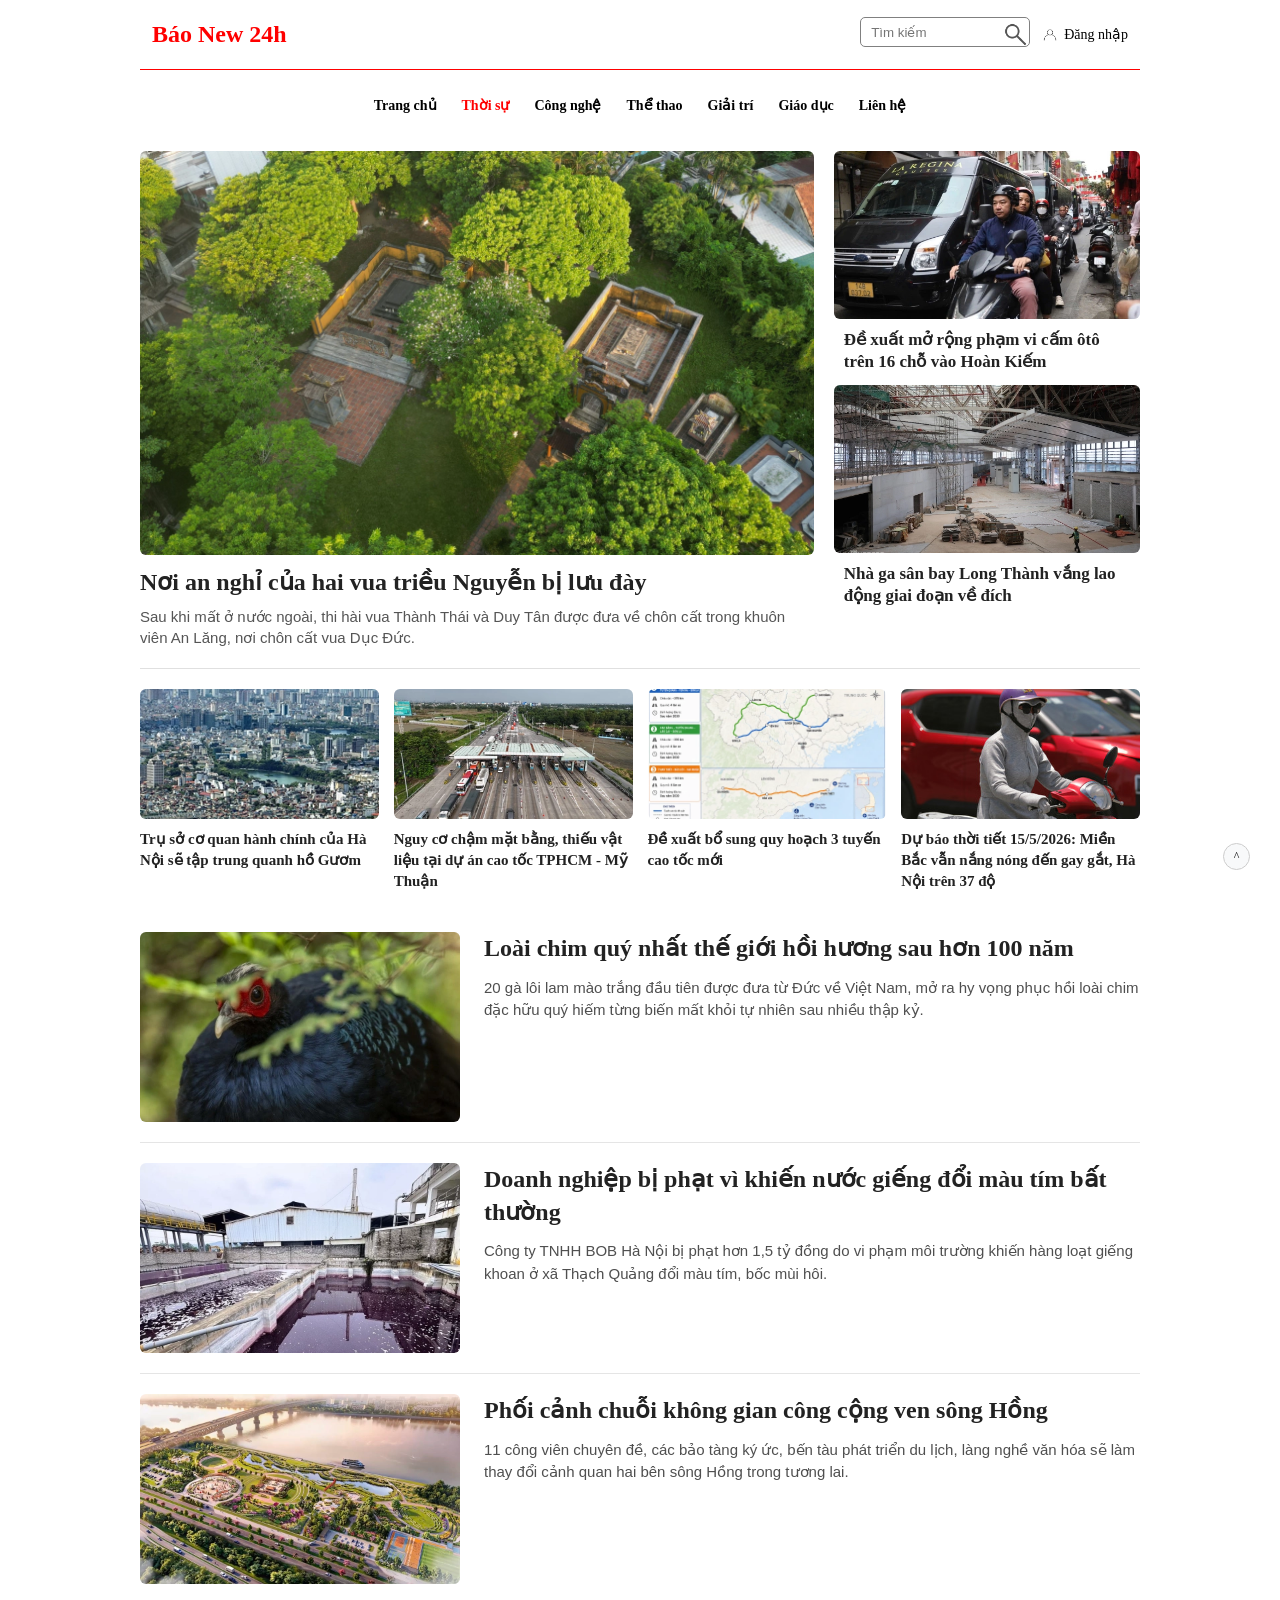
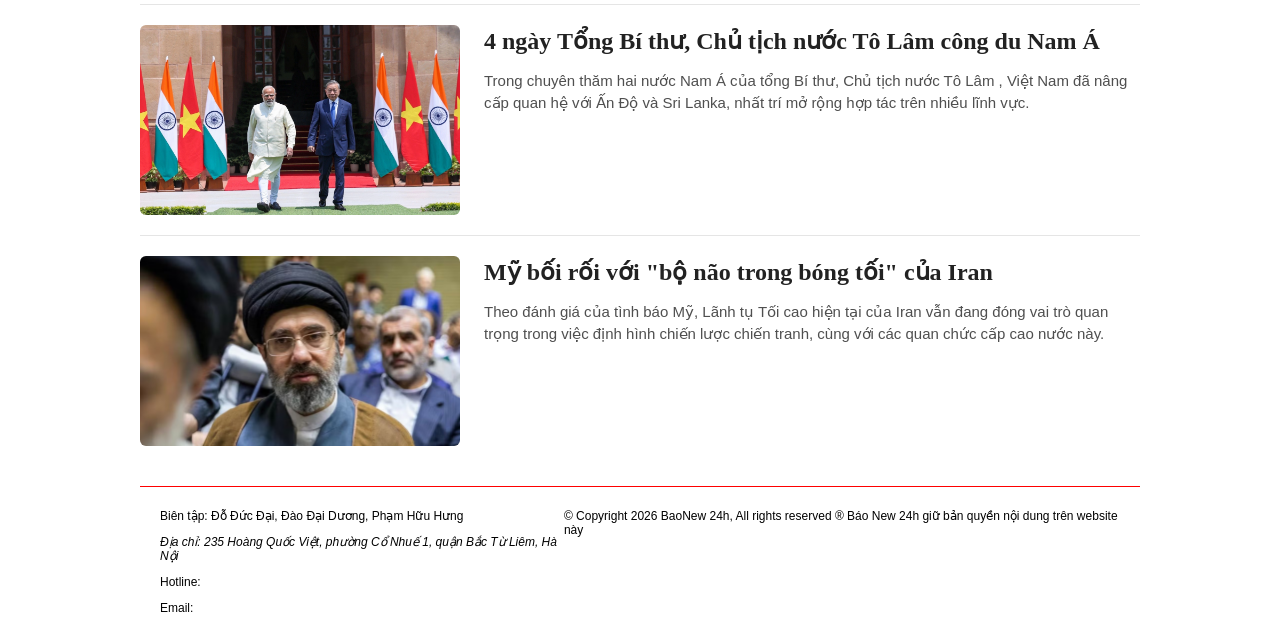
<file: thoisu.html>
<!DOCTYPE html>
<html lang="vi">

<head>
    <meta charset="UTF-8">
    <meta name="viewport" content="width=device-width, initial-scale=1.0">
    <title>Tin thời sự</title>
    <link href="css/styles.css" rel="stylesheet">
</head>

<body>
    <header>
        <h1 style="color: red;">Báo New 24h</h1>
        <div class="header-actions">
            <form class="search-form" action="#" method="get">
                <div class="search-box">
                    <input type="text" name="q" placeholder="Tìm kiếm" aria-label="Tìm kiếm">
                    <button type="submit" class="search-btn" aria-label="Bấm để tìm kiếm">
                        <img class="logo" src="img/nut_timkiem.jpg" alt="">
                    </button>
                </div>
            </form>
            <div class="login-area">
                <img class="login-icon" src="img/login.jpg" alt="Login Icon">
                <a href="../HTML/dangnhap.html">Đăng nhập</a>
            </div>
        </div>
    </header>
    <nav>
        <a href="index.html">Trang chủ</a>
        <a class="active" href="thoisu.html">Thời sự</a>
        <a href="congnghe.html">Công nghệ</a>
        <a href="thethao.html">Thể thao</a>
        <a href="giaitri.html">Giải trí</a>
        <a href="giaoduc.html">Giáo dục</a>
        <a href="lienhe.html">Liên hệ</a>
    </nav>
    <a class="back-to-top" href="#" title="Lên đâu trang">^</a>
    <div class="layout">
        <div class="top-news">
            <article class="main-news-item">
                <a href="#">
                    <img src="img/anh14.jpg" title="Nơi an nghỉ của hai vua triều Nguyễn bị lưu đày">
                </a>
                <h2><a href="#">Nơi an nghỉ của hai vua triều Nguyễn bị lưu đày</a></h2>
                <p>Sau khi mất ở nước ngoài, thi hài vua Thành Thái và Duy Tân được đưa về chôn cất trong khuôn viên An Lăng, nơi chôn cất vua Dục Đức.</p>
            </article>
            <div class="side-news">
                <article class="side-news-item">
                    <a href="#">
                        <img src="img/anh15.jpg" title="Đề xuất mở rộng phạm vi cấm ôtô trên 16 chỗ vào Hoàn Kiếm">
                    </a>
                    <h3><a href="#">Đề xuất mở rộng phạm vi cấm ôtô trên 16 chỗ vào Hoàn Kiếm</a></h3>
                </article>
                <article class="side-news-item">
                    <a href="#">
                        <img src="img/anh16.jpg" title="Nhà ga sân bay Long Thành vắng lao động giai đoạn về đích">
                    </a>
                    <h3><a href="#">Nhà ga sân bay Long Thành vắng lao động giai đoạn về đích</a></h3>
                </article>
            </div>
        </div>
        <hr class="divider-line">
        <div class="bottom-news">
            <article class="small-news-item">
                <a href="#">
                    <img src="img/anh20.jpg" title="Trụ sở cơ quan hành chính của Hà Nội sẽ tập trung quanh hồ Gươm">
                </a>
                <h3><a href="#">Trụ sở cơ quan hành chính của Hà Nội sẽ tập trung quanh hồ Gươm</a></h3>
            </article>
            <article class="small-news-item">
                <a href="#">
                    <img src="img/anh21.jpg" title="Nguy cơ chậm mặt bằng, thiếu vật liệu tại dự án cao tốc TPHCM - Mỹ Thuận">
                </a>
                <h3><a href="#">Nguy cơ chậm mặt bằng, thiếu vật liệu tại dự án cao tốc TPHCM - Mỹ Thuận</a></h3>
            </article>
            <article class="small-news-item">
                <a href="#">
                    <img src="img/anh22.jpg" title="Đề xuất bổ sung quy hoạch 3 tuyến cao tốc mới">
                </a>
                <h3><a href="#">Đề xuất bổ sung quy hoạch 3 tuyến cao tốc mới</a></h3>
            </article>
            <article class="small-news-item">
                <a href="#">
                    <img src="img/anh23.jpg" title="Dự báo thời tiết 15/5/2026: Miền Bắc vẫn nắng nóng đến gay gắt, Hà Nội trên 37 độ">
                </a>
                <h3><a href="#">Dự báo thời tiết 15/5/2026: Miền Bắc vẫn nắng nóng đến gay gắt, Hà Nội trên 37 độ</a></h3>
            </article>
        </div>
    </div>
    <div class="news-list-vertical">
        <article class="list-item">
            <a href="#" class="item-thumb">
                <img src="img/anh17.jpg" title="Loài chim quý nhất thế giới hồi hương sau hơn 100 năm">
            </a>
            <div class="item-details">
                <h2><a href="#">Loài chim quý nhất thế giới hồi hương sau hơn 100 năm</a></h2>
                <p>20 gà lôi lam mào trắng đầu tiên được đưa từ Đức về Việt Nam, mở ra hy vọng phục hồi loài chim đặc
                    hữu quý hiếm từng biến mất khỏi tự nhiên sau nhiều thập kỷ.</p>
            </div>
        </article>
        <article class="list-item">
            <a href="#" class="item-thumb">
                <img src="img/anh18.jpg" title="Doanh nghiệp bị phạt vì khiến nước giếng đổi màu tím bất thường">
            </a>
            <div class="item-details">
                <h2><a href="#">Doanh nghiệp bị phạt vì khiến nước giếng đổi màu tím bất thường</a></h2>
                <p>Công ty TNHH BOB Hà Nội bị phạt hơn 1,5 tỷ đồng do vi
                    phạm môi trường khiến hàng loạt giếng khoan ở xã Thạch Quảng đổi màu tím, bốc mùi hôi.</p>
            </div>
        </article>
        <article class="list-item">
            <a href="#" class="item-thumb">
                <img src="img/anh19.jpg" title="Phối cảnh chuỗi không gian công cộng ven sông Hồng">
            </a>
            <div class="item-details">
                <h2><a href="#">Phối cảnh chuỗi không gian công cộng ven sông Hồng</a></h2>
                <p>11 công viên chuyên đề, các bảo tàng ký ức, bến tàu phát
                    triển du lịch, làng nghề văn hóa sẽ làm thay đổi cảnh quan hai bên sông Hồng trong tương lai.</p>
            </div>
        </article>
        <article class="list-item">
            <a href="#" class="item-thumb">
                <img src="img/anh1.jpg" title="4 ngày Tổng Bí thư, Chủ tịch nước Tô Lâm công du Nam Á">
            </a>
            <div class="item-details">
                <h2><a href="#">4 ngày Tổng Bí thư, Chủ tịch nước Tô Lâm công du Nam Á</a></h2>
                <p>Trong chuyên thăm hai nước Nam Á của tổng Bí thư, Chủ tịch nước Tô Lâm , Việt Nam đã nâng cấp quan hệ với Ấn Độ và Sri Lanka, 
                    nhất trí mở rộng hợp tác trên nhiều lĩnh vực.</p>
            </div>
        </article>
        <article class="list-item">
            <a href="#" class="item-thumb">
                <img src="img/anh2.jpg" title="Mỹ bối rối với 'bộ não trong bóng tối' của Iran">
            </a>
            <div class="item-details">
                <h2><a href="#">Mỹ bối rối với "bộ não trong bóng tối" của Iran</a></h2>
                <p>Theo đánh giá của tình báo Mỹ, Lãnh tụ Tối cao hiện tại của Iran vẫn đang đóng vai trò quan trọng trong việc định hình chiến lược chiến tranh, 
                    cùng với các quan chức cấp cao nước này.</p>
            </div>
        </article>
    </div>
    <footer>
        <div>
            <p>Biên tập: Đỗ Đức Đại, Đào Đại Dương, Phạm Hữu Hưng</p>
            <address>Địa chỉ: 235 Hoàng Quốc Việt, phường Cổ Nhuế 1, quận Bắc Từ Liêm, Hà Nội</address>
            <p>Hotline:</p>
            <p>Email:</p>
        </div>
        <div>
            <p>&copy; Copyright 2026 BaoNew 24h, All rights reserved &reg; Báo New 24h giữ bản quyền nội dung trên
                website này</p>
        </div>
    </footer>
</body>

</html>
</file>
<file: css/styles.css>
html {
    scroll-behavior: smooth;
}

header {
    width: 100%;
    height: 70px;
    display: flex;
    justify-content: space-between;
    align-items: center;
    padding: 0px 12px;
    box-sizing: border-box;
    border-bottom: solid 1px red;
}

header a {
    text-decoration: none;
    font-size: 14px;
    color: black;
}

header a:hover {
    color: rgb(7, 112, 241);
    cursor: pointer;
}

header input {
    border-radius: 5px;
    border: solid 1px grey;
    outline: none;
    width: 170px;
    height: 30px;
    box-sizing: border-box;
    padding: 0 36px 0 10px;
    margin-right: 0;
}

.header-actions {
    display: flex;
    align-items: center;
    gap: 12px;
}

.login-area {
    display: flex;
    align-items: center;
    gap: 6px;
}

.login-icon {
    width: 16px;
    height: 16px;
    object-fit: cover;
}

.search-form {
    display: flex;
    align-items: center;
}

.search-box {
    position: relative;
    display: flex;
    align-items: center;
}

.search-btn {
    width: 26px;
    height: 26px;
    border: none;
    border-radius: 4px;
    background-color: transparent;
    display: flex;
    align-items: center;
    justify-content: center;
    padding: 0;
    position: absolute;
    right: 2px;
    top: 50%;
    transform: translateY(-50%);
}

nav {
    display: flex;
    justify-content: center;
    align-items: center;
    padding: 10px 20px;
    margin-top: 12px;
    gap: 25px;
    width: 100%;
    position: sticky;
    top: 0;
    background-color: white;
    z-index: 100;
    transition: box-shadow 0.3s ease;
    box-sizing: border-box;
}

nav.scrolled {
    box-shadow: 0 8px 6px -7px rgb(184, 183, 183);
}

nav a {
    color: black;
    text-decoration: none;
    font-size: 14px;
    font-weight: bold;
    padding: 5px 0;
    border-bottom: 2px solid transparent;
    transition: all 0.2s ease;
}

nav a:hover {
    color: red;
    border-bottom: 2px solid red;
}

nav a.active {
    color: red;
}

body {
    font-family: 'Times New Roman', Times, serif;
    font-size: 12px;
    max-width: 1000px;
    margin: 0 auto;
}

footer {
    display: flex;
    justify-content: space-between;
    align-items: flex-start;
    width: 100%;
    margin-top: 20px;
    border-top: solid 1px red;
    box-sizing: border-box;
    padding: 10px 20px;
    font-family: Arial, Helvetica, sans-serif;
    font-size: 12px;
}

.back-to-top {
    position: fixed;
    bottom: 30px;
    right: 30px;
    width: 25px;
    height: 25px;
    background-color: #f8f9fa;
    border: 1px solid #cccccc;
    border-radius: 50px;
    text-decoration: none;
    display: flex;
    justify-content: center;
    align-items: center;
}

.back-to-top:hover {
    background-color: #e2e6ea;
    cursor: pointer;
}

.logo {
    width: 16px;
    height: 16px;
}

.content {
    display: grid;
    grid-template-columns: 2fr 1fr;
    max-width: 1000px;
    margin: 10px auto;
    padding: 10px 20px;
    box-sizing: border-box;
    border-bottom: 1px solid #ccc;

}

.there-columns {
    display: grid;
    grid-template-columns: repeat(3, 1fr);
    gap: 10px;
    box-sizing: border-box;
}

.small-new {
    display: flex;
    flex-direction: column;
    width: 200px;
}

.featured-article {
    display: grid;
    grid-template-columns: 350px 1fr;
    gap: 20px;
    margin-bottom: 20px;
}

.featured-image img {
    width: 100%;
    height: 100%;
    object-fit: cover;
    border-radius: 6px;
}

.featured-image:hover {
    cursor: pointer;
    transform: scale(1.02);
}

.text a {
    font-family: 'Times New Roman', Times, serif;
    font-weight: bold;
    font-size: 20px;
    line-height: 1.6;
}

.text a:hover {
    color: red;
    cursor: pointer;
}

.text-small a {
    font-family: 'Times New Roman', Times, serif;
    font-weight: bold;
    font-size: 12px;
    line-height: 1.4;
}

.text-small a:hover {
    color: red;
    cursor: pointer;
}

p.text {
    color: rgb(50, 50, 50);
    font-size: 14px;
    line-height: 1.4;
}

.main-featured {
    display: block;
}

.narrow {
    width: 200px;
    height: 110px;
    margin-bottom: 10px;
    border-radius: 6px;
}

.narrow:hover {
    cursor: pointer;
    transform: scale(1.02);
}

.sidebar {
    border-left: 1px solid rgb(213, 212, 212);
    padding-left: 10px;
    display: block;
}

.tin-doc-nhieu a {
    display: block;
    margin-bottom: 10px;
    text-decoration: none;
    font-size: 17px;
    line-height: 1.2;
}

.tin-doc-nhieu a:hover {
    color: red;
    cursor: pointer;
}

.tin-doc-nhieu ul {
    list-style-type: disc;
    padding: 10px;
}

.tin-doc-nhieu li {
    margin-bottom: 10px;
    border-bottom: 1px solid rgb(207, 204, 204);
}

.tin-doc-nhieu li:last-child {
    border-bottom: none;
}

.category-section {
    padding: 20px;
    border-bottom: 1px solid #ddd;
}

.category-header {
    margin-bottom: 15px;
    border-bottom: 2px solid red;
    display: inline-block;
}

.section-content {
    display: flex;
    flex-direction: column;
    gap: 20px;
    margin-top: 15px;
}

.category-title {
    font-weight: bold;
    text-decoration: none;
    font-size: 20px;
    color: black;
}

.news-item-horizontal {
    display: flex;
    gap: 20px;
    margin-top: 15px;
    border-bottom: 1px solid #f0f0f0;
}

.image-wrapper img {
    width: 300px;
    height: auto;
    border-radius: 6px;
    transition: transform 0.3s ease;
}

.image-wrapper img:hover {
    transform: scale(1.02);
    cursor: pointer;
}

.news-info h3 a {
    text-decoration: none;
    color: #333;
    font-size: 18px;
    font-weight: bold;
    line-height: 1.4;
}

.news-info h3 a:hover {
    color: red;
    cursor: pointer;
}

.news-info p {
    color: #666;
    font-size: 14px;
    margin-top: 8px;
    line-height: 1.4;
}

.tech-grid {
    display: grid;
    grid-template-columns: repeat(3, 1fr);
    gap: 20px;
    margin-top: 15px;
}

.tech-card {
    background: #fff;
    border: 1px solid #eee;
    border-radius: 8px;
    overflow: hidden;
    transition: box-shadow 0.3s ease;
}

.tech-card:hover {
    box-shadow: 0 5px 15px rgba(0, 0, 0, 0.1);
}

.tech-card img {
    width: 100%;
    height: 150px;
    object-fit: cover;
}

.tech-info {
    padding: 12px;
}

.tech-info h3 a {
    font-size: 16px;
    line-height: 1.4;
    color: #333;
    text-decoration: none;
    font-weight: bold;
}

.tech-info h3 a:hover {
    color: red;
}

.tech-info .date {
    display: block;
    margin-top: 8px;
    color: #888;
    font-size: 11px;
}

.sports-container {
    display: grid;
    grid-template-columns: 2fr 1fr;
    gap: 20px;
    margin-top: 15px;
}

.sports-main .image-box {
    position: relative;
    border-radius: 8px;
    overflow: hidden;
    height: 100%;
}

.sports-main img {
    width: 100%;
    height: 100%;
    object-fit: cover;
}

.overlay-title {
    position: absolute;
    bottom: 0;
    left: 0;
    right: 0;
    background: linear-gradient(transparent, rgba(0, 0, 0, 0.8));
    padding: 20px;
}

.overlay-title h3 a {
    color: white;
    font-size: 20px;
    text-decoration: none;
    font-weight: bold;
}

.overlay-title a:hover {
    color: rgb(139, 134, 134);
    cursor: pointer;
}

.sports-list {
    display: flex;
    flex-direction: column;
    justify-content: space-between;
}

.sports-sub-item {
    border-bottom: 1px solid #ccc;
    padding-bottom: 10px;
    margin-bottom: 10px;
}

.sports-sub-item:last-child {
    border-bottom: none;
}

.sports-sub-item h3 a {
    text-decoration: none;
    color: #333;
    font-size: 14px;
    line-height: 1.4;
}

.sports-sub-item h3 a:hover {
    color: red;
}

.bottom-grid-section {
    display: grid;
    grid-template-columns: 1fr 1fr;
    gap: 40px;
    padding: 20px;
    margin-top: 30px;
    border-top: 1px solid #eee;
}


.category-column {
    display: flex;
    flex-direction: column;
}


.mini-card {
    margin: 15px 0;
}

.mini-card img {
    width: 100%;
    height: 220px;
    object-fit: cover;
    border-radius: 4px;
    display: block;
}

.mini-card :hover {
    cursor: pointer;
}

.mini-card h3 {
    margin-top: 12px;
    font-size: 17px;
}

.mini-card h3 a {
    text-decoration: none;
    color: #222;
    font-weight: bold;
    line-height: 1.4;
}

.mini-card h3 a:hover {
    color: red;
}


.mini-list {
    list-style: none;
    padding: 0;
}

.mini-list li {
    padding: 10px 0;
    border-bottom: 1px solid #f5f5f5;
}

.mini-list li:last-child {
    border-bottom: none;
}

.mini-list li a {
    text-decoration: none;
    color: #444;
    font-size: 14px;
}

.mini-list li a:hover {
    color: red;
    cursor: pointer;
}
.layout {
    max-width: 1000px;
    margin: 20px auto;
    font-family: Arial, Helvetica, sans-serif;
}

.top-news {
    display: grid;
    grid-template-columns: 5.5fr 2.5fr;
    gap: 20px;
}

.main-news-item img {
    width: 100%;
    height: auto;
    border-radius: 6px;
    object-fit: cover;
}

.main-news-item h2 {
    margin: 12px 0 8px 0;
}

.main-news-item h2 a {
    text-decoration: none;
    color: #222;
    font-size: 24px;
    font-weight: bold;
    line-height: 1.3;
}

.main-news-item h2 a:hover {
    color: red;
    cursor: pointer;
}

.main-news-item p {
    color: #555;
    font-size: 15px;
    line-height: 1.4;
    margin: 0;
}

.side-news {
    display: flex;
    flex-direction: column;
    gap: 2px;
}

.side-news-item img {
    width: 100%;
    height: 168px;
    border-radius: 6px;
    object-fit: cover;
}

.side-news-item h3 {
    margin: 10px;
}

.side-news-item h3 a {
    text-decoration: none;
    color: #222;
    font-size: 17px;
    font-weight: bold;
    line-height: 1.3;
}

.side-news-item h3 a:hover {
    color: red;
    cursor: pointer;
}

.divider-line {
    border: none;
    border-top: 1px solid #e0e0e0;
    margin: 20px 0;
}

.bottom-news {
    display: grid;
    grid-template-columns: repeat(4, 1fr);
    gap: 15px;
}

.small-news-item img {
    width: 100%;
    height: 130px;
    border-radius: 6px;
    object-fit: cover;
}

.small-news-item h3 {
    margin: 10px 0 0 0;
}

.small-news-item h3 a {
    text-decoration: none;
    color: #222;
    font-size: 15px;
    font-weight: bold;
    line-height: 1.4;
}

.small-news-item h3 a:hover {
    color: red;
    cursor: pointer;
}

.layout img {
    transition: transform 0.3s ease;
}

.layout a:hover img {
    transform: scale(1.03);
}

.main-news-item a,
.side-news-item a,
.small-news-item a {
    display: block;
    overflow: hidden;
}

.news-list-vertical {
    max-width: 1000px;
    margin: 20px auto;
    display: flex;
    flex-direction: column;
}

.list-item {
    display: flex;
    gap: 24px;
    padding: 20px 0;
    border-bottom: 1px solid #e5e5e5;
}

.list-item:last-child {
    border-bottom: none;
}

.item-thumb {
    flex-shrink: 0;
    width: 320px;
    height: 190px;
    overflow: hidden;
}

.item-thumb img {
    width: 100%;
    height: 100%;
    border-radius: 6px;
    object-fit: cover;
    transition: transform 0.3s ease;
}

.item-thumb:hover img {
    transform: scale(1.04);
}

.item-details {
    display: flex;
    flex-direction: column;
    justify-content: flex-start;
}

.item-details h2 {
    margin: 0 0 12px 0;
}

.item-details h2 a {
    text-decoration: none;
    color: #222;
    font-size: 24px;
    font-weight: bold;
    font-family: 'Times New Roman', Times, serif;
    line-height: 1.35;
}

.item-details h2 a:hover {
    color: red;
    cursor: pointer;
}


.item-details p {
    color: #4f4f4f;
    font-size: 15px;
    line-height: 1.5;
    margin: 0;
    font-family: Arial, Helvetica, sans-serif;
}
.content1 {
    max-width: 1000px;
    margin: 10px auto;
    padding: 10px 20px;
    box-sizing: border-box;
    border-bottom: 1px solid rgb(157, 156, 156);

}
.three-columns1 {
    display: grid;
    grid-template-columns: repeat(3, 1fr);
    gap: 10px;
    box-sizing: border-box;
}

.small-new {
    display: flex;
    flex-direction: column;
    width: 100%;
}

.featured-article1 {
    display: grid;
    grid-template-columns: 1.25fr 1fr;
    gap: 20px;
    margin-bottom: 20px;
}

.featured-image1 img {
    width: 100%;
    height: 100%;
    object-fit: cover;
    border-radius: 6px;
}
.featured-image:hover {
    cursor: pointer;
    transform: scale(1.02);
    overflow: hidden;
}

.text1 a {
    font-family: Arial, Helvetica, sans-serif;
    color: black;
    text-decoration: none;
    font-weight: bold;
    font-size: 20px;
    line-height: 1.6;
}

.text1 a:hover {
    color: red;
    cursor: pointer;
}

.text-small1 a {
    font-family: Arial, Helvetica, sans-serif;
    text-decoration: none;
    color: black;
    font-weight: bold;
    font-size: 16px;
    line-height: 1.4;
}

.text-small1 a:hover {
    color: red;
    cursor: pointer;
}


.narrow1 {
    width: 100%;
    height: 160px;
    margin-bottom: 10px;
    border-radius: 6px;
}

.narrow1:hover {
    cursor: pointer;
    transform: scale(1.02);
}
p.text1 {
    color: rgb(50, 50, 50);
    font-size: 14px;
    line-height: 1.4;
}
.container {
    max-width: 1100px;
    margin: 0 auto;
    background: #fff;
    padding: 20px;
}

a {
    text-decoration: none;
    color: inherit;
    display: block;
}

img {
    width: 100%;
    height: 100%;
    object-fit: cover;
    display: block;
}

img:hover {
    cursor: pointer;
}


h2,
h3,
h4 {
    font-family: 'Times New Roman', serif;
    line-height: 1.3;
}

h2 a,
h3 a,
h4 a {
    color: #111;
    transition: color 0.2s ease;
}

h2 a:hover,
h3 a:hover,
h4 a:hover {
    color: red;
    cursor: pointer;
}

.top-section {
    display: grid;
    grid-template-columns: 2fr 1fr;
    gap: 20px;
    margin-bottom: 30px;
}

.main-article .img-wrapper {
    height: 530px;
    margin-bottom: 15px;
    overflow: hidden;
}

.main-article .img-wrapper a {
    height: 100%;
}

.main-article .article-content h2 {
    font-size: 28px;
    margin-bottom: 10px;
}

.main-article .article-content p {
    font-size: 15px;
    color: #555;
    line-height: 1.5;
}

.side-articles {
    display: flex;
    flex-direction: column;
    gap: 20px;
}

.side-article {
    border-bottom: 1px solid #eee;
    padding-bottom: 15px;
}

.side-article:last-child {
    border-bottom: none;
    padding-bottom: 0;
}

.side-article .img-wrapper {
    height: 180px;
    margin-bottom: 12px;
    overflow: hidden;
}

.side-article .img-wrapper a {
    height: 100%;
}

.side-article .article-content h3 {
    font-size: 18px;
    margin-bottom: 8px;
}

.side-article .article-content p {
    font-size: 14px;
    color: #555;
    line-height: 1.4;
}

.bottom-section {
    display: grid;
    grid-template-columns: repeat(4, 1fr);
    gap: 15px;
    border-top: 1px solid #ddd;
    padding-top: 20px;
}

.bottom-item .img-wrapper-small {
    height: 140px;
    margin-bottom: 10px;
    overflow: hidden;
}

.bottom-item .img-wrapper-small a {
    height: 100%;
}

.bottom-item h4 {
    font-size: 16px;
    font-weight: normal;
}
.login{
    display: flex;
    justify-content: center;
    align-items: center;
    min-height: 100vh; 
}
.login-box{
    font-family: 'Times New Roman', Times, serif;
    width: 100%;
    max-width: 400px;
    padding: 30px;
    box-shadow: 0 5px 7px;
    border: solid 1px rgb(211, 209, 209);
    border-radius: 7px;
}
.login-box h2{
    text-align: center;
    color: red;
}
label{
    font-weight: bold;
    display: block;
    margin-bottom: 8px;
}
input{
    width: 100%;
    padding: 10px 10px;
    border: solid 1px;
    border-radius: 5px;
    box-sizing: border-box;
    margin-bottom: 5px;
}
.error-message{
    color: red;
    font-size: 13px;
    margin-top: -10px;
    margin-bottom: 12px;
    min-height: 16px;
}
button{
    width: 100%;
    background-color: red;
    cursor: pointer;
    border: none;
    color: white;
    border-radius: 5px;
    font-size: 15px;
    font-weight: bold;
    padding: 10px;
    margin-bottom: 3px;
}
button:hover{
    border: solid 1px white;
}
.login-btn{
    display: flex;
    justify-content: center;
    align-items: center;
    margin: 10px auto;
    width: 230px;
    border: solid 1px rgb(182, 180, 180);
    padding: 7px;
    border-radius: 5px;
    text-decoration: none;
    color: black;
    gap: 5px;
}
.logo{
    width: 25px;
    height: 25px;
}
.register-row{
    display: flex;
    align-items: center;
    gap: 6px;
    margin-top: 15px;
}
.register-row p{
    margin: 0;
}
.register{
    text-decoration: none;
    color: blue;
}
.forgot-password{
    display: flex;
    float: right;
    font-size: 12px;
}
.other-login-text{
    text-align: center;
    font-size: 14px;
    color: rgb(71, 67, 67);
}
.register:hover{
    text-decoration: underline;
    color: rgb(52, 52, 248);
}
.contact-page {
    padding: 20px;
}

.page-title {
    color: red;
    text-align: center;
    font-size: 24px;
    margin-bottom: 10px;
}

.page-desc {
    text-align: center;
    color: #444;
    margin-bottom: 30px;
    line-height: 1.5;
}

.contact-layout {
    display: flex;
    gap: 30px;
    flex-wrap: wrap;
}

.contact-info,
.contact-form-box {
    flex: 1;
    min-width: 280px;
    border: solid 1px rgb(211, 209, 209);
    border-radius: 7px;
    padding: 25px;
    box-shadow: 0 3px 6px rgba(0, 0, 0, 0.08);
}

.contact-info h3,
.contact-form-box h3 {
    color: red;
    margin-top: 0;
    margin-bottom: 20px;
    font-size: 18px;
}

.contact-info ul {
    list-style: none;
    padding: 0;
    margin: 0;
}

.contact-info li {
    margin-bottom: 18px;
}

.contact-info strong {
    display: block;
    margin-bottom: 4px;
    color: #222;
}

.contact-info p {
    margin: 0;
    color: #555;
    line-height: 1.5;
}

label {
    font-weight: bold;
    display: block;
    margin-bottom: 8px;
}


textarea {
    width: 100%;
    padding: 10px;
    border: solid 1px grey;
    border-radius: 5px;
    box-sizing: border-box;
    margin-bottom: 5px;
    font-family: inherit;
    font-size: 14px;
}

textarea {
    resize: vertical;
    min-height: 100px;
}
</file>
